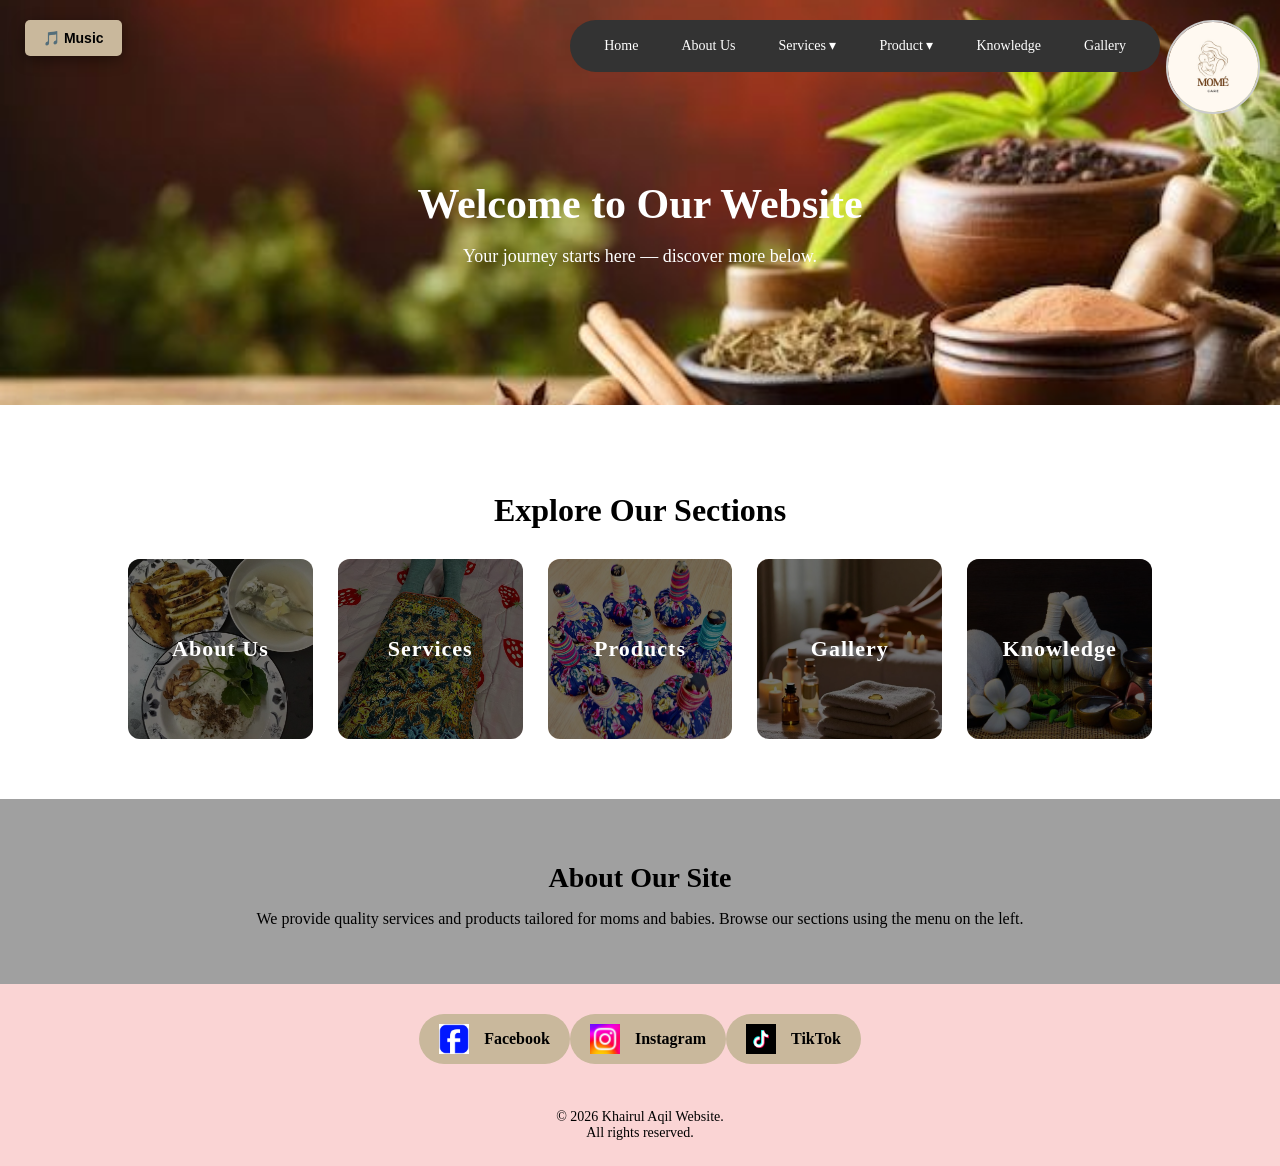
<file: index.html>
<!DOCTYPE html>
<html lang="en">
<head>
    <meta charset="UTF-8">
    <title>Home | My Website</title>
    <link rel="stylesheet" href="style.css">
</head>

<body>

<div class="music-player">
    <audio id="bg-music" src="audio/music.mp3"></audio>
    <button onclick="toggleMusic()">🎵 Music</button>
</div>

<script>
function toggleMusic() {
    var music = document.getElementById("bg-music");
    if (music.paused) {
        music.play();
    } else {
        music.pause();
    }
}
</script>

<div class="navbar">
    <a href="index.html">Home</a>
    <a href="about.html">About Us</a>

    <div class="nav-item">
        <span>Services ▾</span>
        <div class="dropdown">
            <a href="walkin.html">Walk-In Services</a>
            <a href="doortodoor.html">Door To Door Services</a>
        </div>
    </div>

    <div class="nav-item">
        <span>Product ▾</span>
        <div class="dropdown">
            <a href="mommies.html">Mommies</a>
            <a href="babies.html">Babies</a>
        </div>
    </div>

    <a href="knowledge.html">Knowledge</a>
    <a href="gallery.html">Gallery</a>
</div>

 <img src="image/mome care.jpg" class="mome-logo">

<section class="hero">
    <div class="hero-text">
        <h1>Welcome to Our Website</h1>
        <p>Your journey starts here — discover more below.</p>
    </div>
</section>

<section class="b-links">
    <h2>Explore Our Sections</h2>

    <div class="grids">

        <a href="about.html" class="cards">
            <img src="image/gallery1.jpg">
            <div class="overlay">
                <h3>About Us</h3>
            </div>
        </a>

        <a href="walkin.html" class="cards">
            <img src="image/gallery2.jpg">
            <div class="overlay">
                <h3>Services</h3>
            </div>
        </a>

        <a href="mommies.html" class="cards">
            <img src="image/gallery3.jpg">
            <div class="overlay">
                <h3>Products</h3>
            </div>
        </a>

        <a href="gallery.html" class="cards">
            <img src="image/gallery4.jpg">
            <div class="overlay">
                <h3>Gallery</h3>
            </div>
        </a>

        <a href="knowledge.html" class="cards">
            <img src="image/gallery5.jpg">
            <div class="overlay">
                <h3>Knowledge</h3>
            </div>
        </a>

    </div>
</section>


<section class="intro">
    <h2>About Our Site</h2>
    <p>
        We provide quality services and products tailored for moms and babies.
        Browse our sections using the menu on the left.
    </p>
</section>

<div class="social-buttons">
    <a href="https://www.facebook.com/share/17gZTqxytB/" target="_blank"><img src="image/facebook.jpg" class="icon"> Facebook</a>

    <a href="https://www.instagram.com/mome.care" target="_blank"><img src="image/instagram.jpg" class="icon"> Instagram</a>

    <a href="https://www.tiktok.com/@momecare_official" target="_blank"><img src="image/tiktok.jpg" class="icon"> TikTok</a>
</div>

<footer>
    <p>© 2026 Khairul Aqil Website. <br> All rights reserved.</p>
</footer>

</body>
</html>
</file>
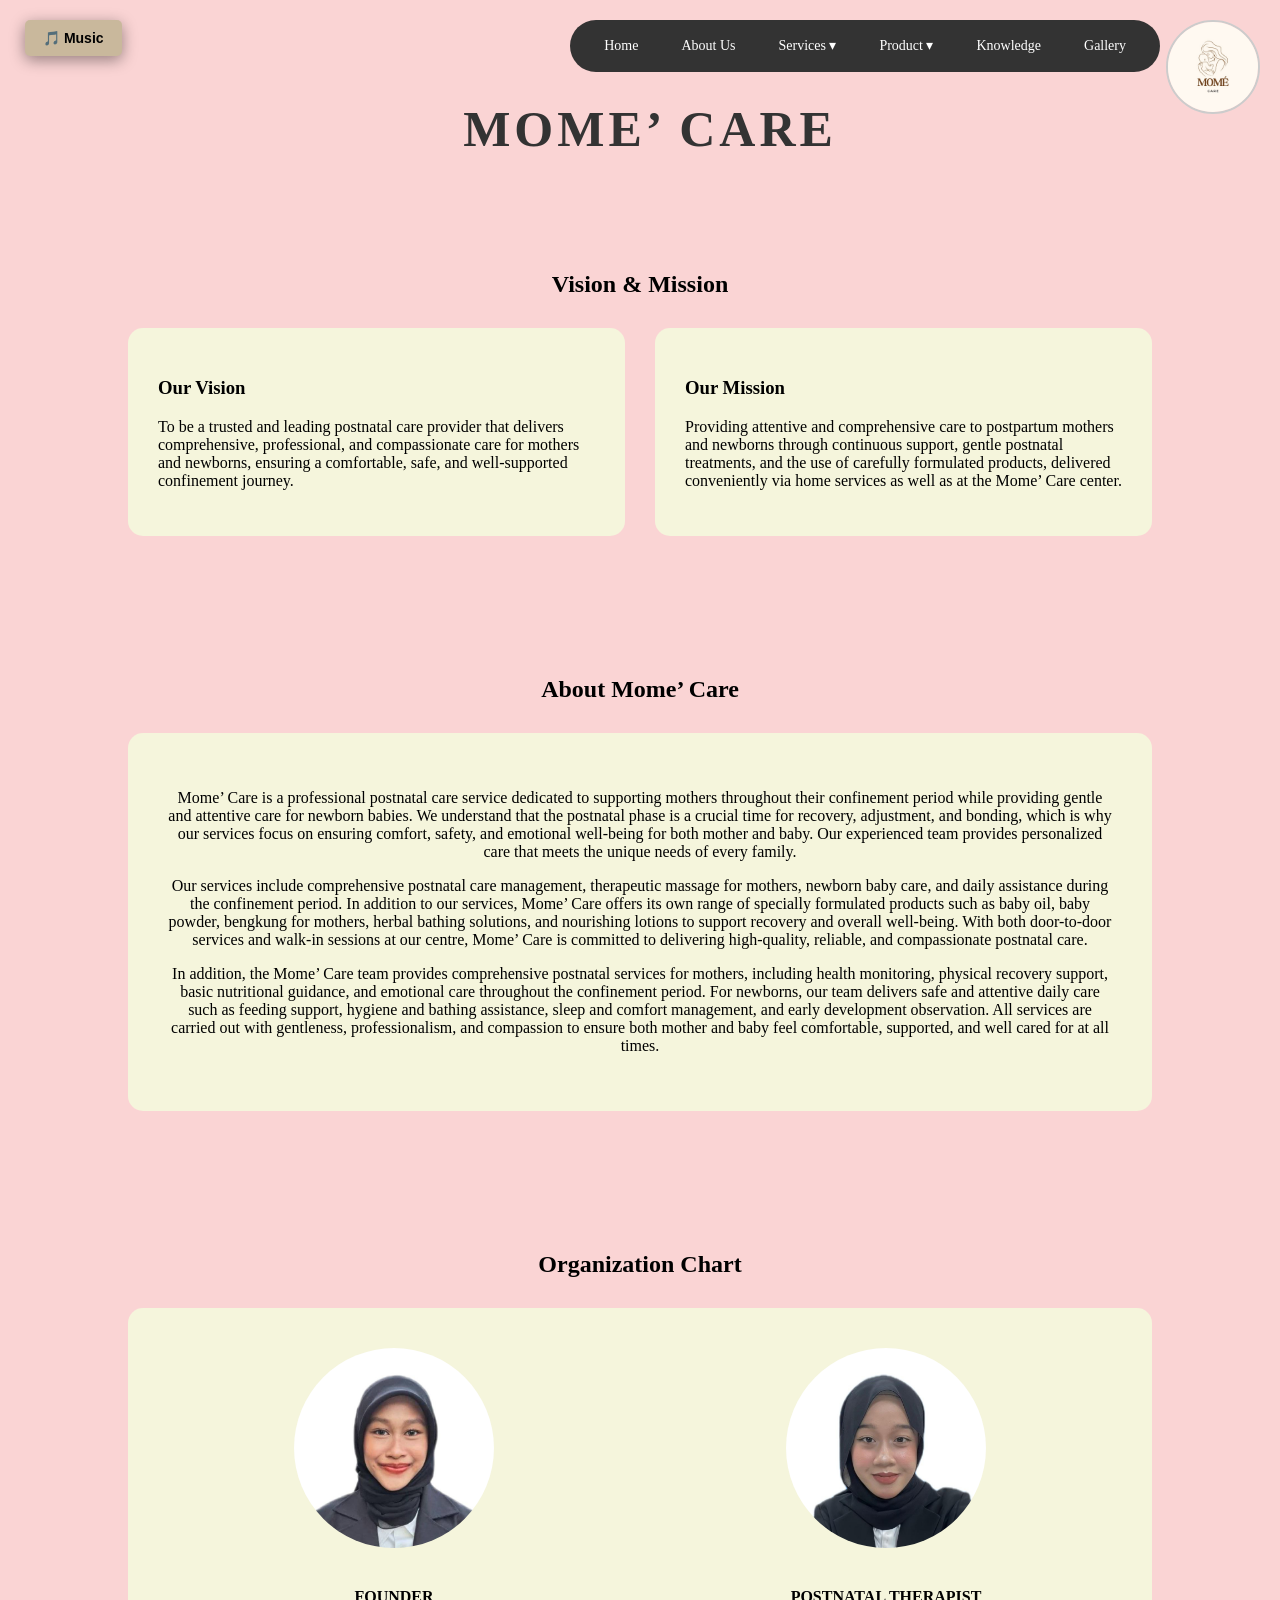
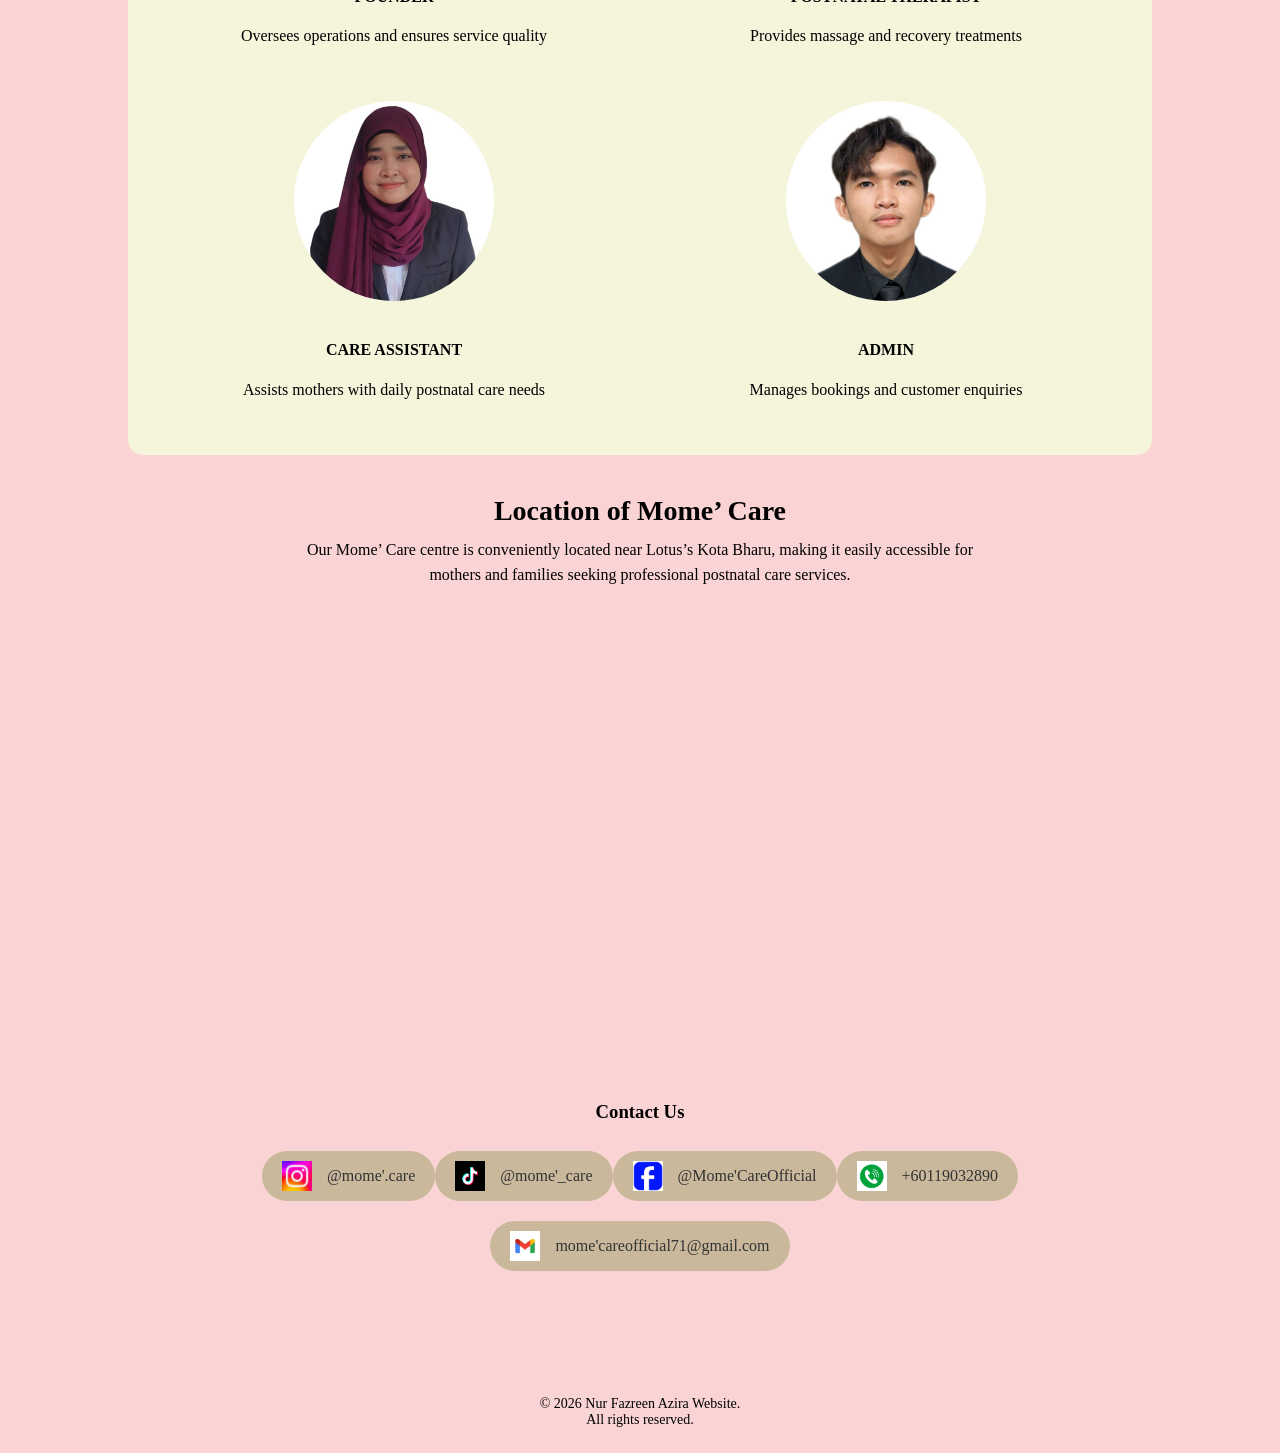
<file: about.html>
<!DOCTYPE html>
<html lang="en">
<head>
    <meta charset="UTF-8">
    <title>About Us | My Website</title>
    <link rel="stylesheet" href="style.css">
</head>

<style>
    h1{
        margin-top: 80px;
    }
</style>

<body>

<div class="music-player">
    <audio id="bg-music" src="audio/music.mp3"></audio>
    <button onclick="toggleMusic()">🎵 Music</button>
</div>

<script>
function toggleMusic() {
    var music = document.getElementById("bg-music");
    if (music.paused) {
        music.play();
    } else {
        music.pause();
    }
}
</script>


<div class="navbar">
    <a href="index.html">Home</a>
    <a href="about.html">About Us</a>

    <div class="nav-item">
        <span>Services ▾</span>
        <div class="dropdown">
            <a href="walkin.html">Walk-In Services</a>
            <a href="doortodoor.html">Door To Door Services</a>
        </div>
    </div>

    <div class="nav-item">
        <span>Product ▾</span>
        <div class="dropdown">
            <a href="mommies.html">Mommies</a>
            <a href="babies.html">Babies</a>
        </div>
    </div>

    <a href="knowledge.html">Knowledge</a>
    <a href="gallery.html">Gallery</a>
</div>


<img src="image/mome care.jpg" class="mome-logo">

<div class="mome-care-branding">
    <h1>MOME’ CARE</h1>
</div>

<section>
    <h2>Vision & Mission</h2>
    <div class="vm-container">
        <div class="vm-box">
            <h3>Our Vision</h3>
            <p>
                To be a trusted and leading postnatal care provider that delivers comprehensive, professional, and compassionate care for mothers and newborns, ensuring a comfortable, safe, and well-supported confinement journey.
            </p>
        </div>

        <div class="vm-box">
            <h3>Our Mission</h3>
            <p>
                Providing attentive and comprehensive care to postpartum mothers and newborns through continuous support, gentle postnatal treatments, and the use of carefully formulated products, delivered conveniently via home services as well as at the Mome’ Care center.
            </p>
        </div>
    </div>
</section>

<section>
    <h2>About Mome’ Care</h2>
    <div class="intro-box">
        <p>
                Mome’ Care is a professional postnatal care service dedicated to supporting mothers throughout their confinement period while providing gentle and attentive care for newborn babies. We understand that the postnatal phase is a crucial time for recovery, adjustment, and bonding, which is why our services focus on ensuring comfort, safety, and emotional well-being for both mother and baby. Our experienced team provides personalized care that meets the unique needs of every family.
            </p>
            <p>
                Our services include comprehensive postnatal care management, therapeutic massage for mothers, newborn baby care, and daily assistance during the confinement period. In addition to our services, Mome’ Care offers its own range of specially formulated products such as baby oil, baby powder, bengkung for mothers, herbal bathing solutions, and nourishing lotions to support recovery and overall well-being. With both door-to-door services and walk-in sessions at our centre, Mome’ Care is committed to delivering high-quality, reliable, and compassionate postnatal care.
            </p>
            
            <p>In addition, the Mome’ Care team provides comprehensive postnatal services for mothers, including health monitoring, physical recovery support, basic nutritional guidance, and emotional care throughout the confinement period. For newborns, our team delivers safe and attentive daily care such as feeding support, hygiene and bathing assistance, sleep and comfort management, and early development observation. All services are carried out with gentleness, professionalism, and compassion to ensure both mother and baby feel comfortable, supported, and well cared for at all times.</p>
    </div>
</section>

<section>
    <h2>Organization Chart</h2>
    <div class="org-container">
        <div class="org-card">
            <img src="image/puteri.jpg">
            <h4>FOUNDER</h4>
            <p class="role">Oversees operations and ensures service quality</p>
        </div>

        <div class="org-card">
            <img src="image/safiah.jpg">
            <h4>POSTNATAL THERAPIST</h4>
            <p class="role">Provides massage and recovery treatments</p>
        </div>

        <div class="org-card">
            <img src="image/azira.jpg">
            <h4>CARE ASSISTANT</h4>
            <p class="role">Assists mothers with daily postnatal care needs</p>
        </div>

        <div class="org-card">
            <img src="image/aqil.jpg">
            <h4>ADMIN</h4>
            <p class="role">Manages bookings and customer enquiries</p>
        </div>
    </div>

    <div class="map-section">
        <h3 class="map-title">Location of Mome’ Care</h3>
        <p class="map-desc">
            Our Mome’ Care centre is conveniently located near Lotus’s Kota Bharu,
            making it easily accessible for mothers and families seeking professional
            postnatal care services.
        </p>

        <iframe src="https://www.google.com/maps/embed?pb=!1m18!1m12!1m3!1d3967.121286754913!2d102.22968071076295!3d6.1143700277565385!2m3!1f0!2f0!3f0!3m2!1i1024!2i768!4f13.1!3m3!1m2!1s0x31b6af94b3c4abf1%3A0x555c285e99dd533a!2sLotus%CA%BCs%20Kota%20Bharu!5e0!3m2!1sms!2smy!4v1768205841327!5m2!1sms!2smy"
                width="600" height="450" style="border:0;" allowfullscreen loading="lazy"></iframe>
    </div>

    <div class="social-buttons">
        <h3>Contact Us</h3>

        <a href="https://www.instagram.com/mome.care" target="_blank">
            <img src="image/instagram.jpg" class="icon">
            <span class="username">@mome'.care</span>
        </a>

        <a href="https://www.tiktok.com/@momecare_official" target="_blank">
            <img src="image/tiktok.jpg" class="icon">
            <span class="username">@mome'_care</span>
        </a>

        <a href="https://www.facebook.com/share/17gZTqxytB/" target="_blank">
            <img src="image/facebook.jpg" class="icon">
            <span class="username">@Mome'CareOfficial</span>
        </a>

        <a>
            <img src="image/contact.jpg" class="icon">
            <span class="username">+60119032890</span>
        </a>

        <a>
            <img src="image/email.jpg" class="icon">
            <span class="username">mome'careofficial71@gmail.com</span>
        </a>
    </div>
</section>

<footer>
    <p>© 2026 Nur Fazreen Azira Website. <br> All rights reserved.</p>
</footer>


</body>
</html>
</file>
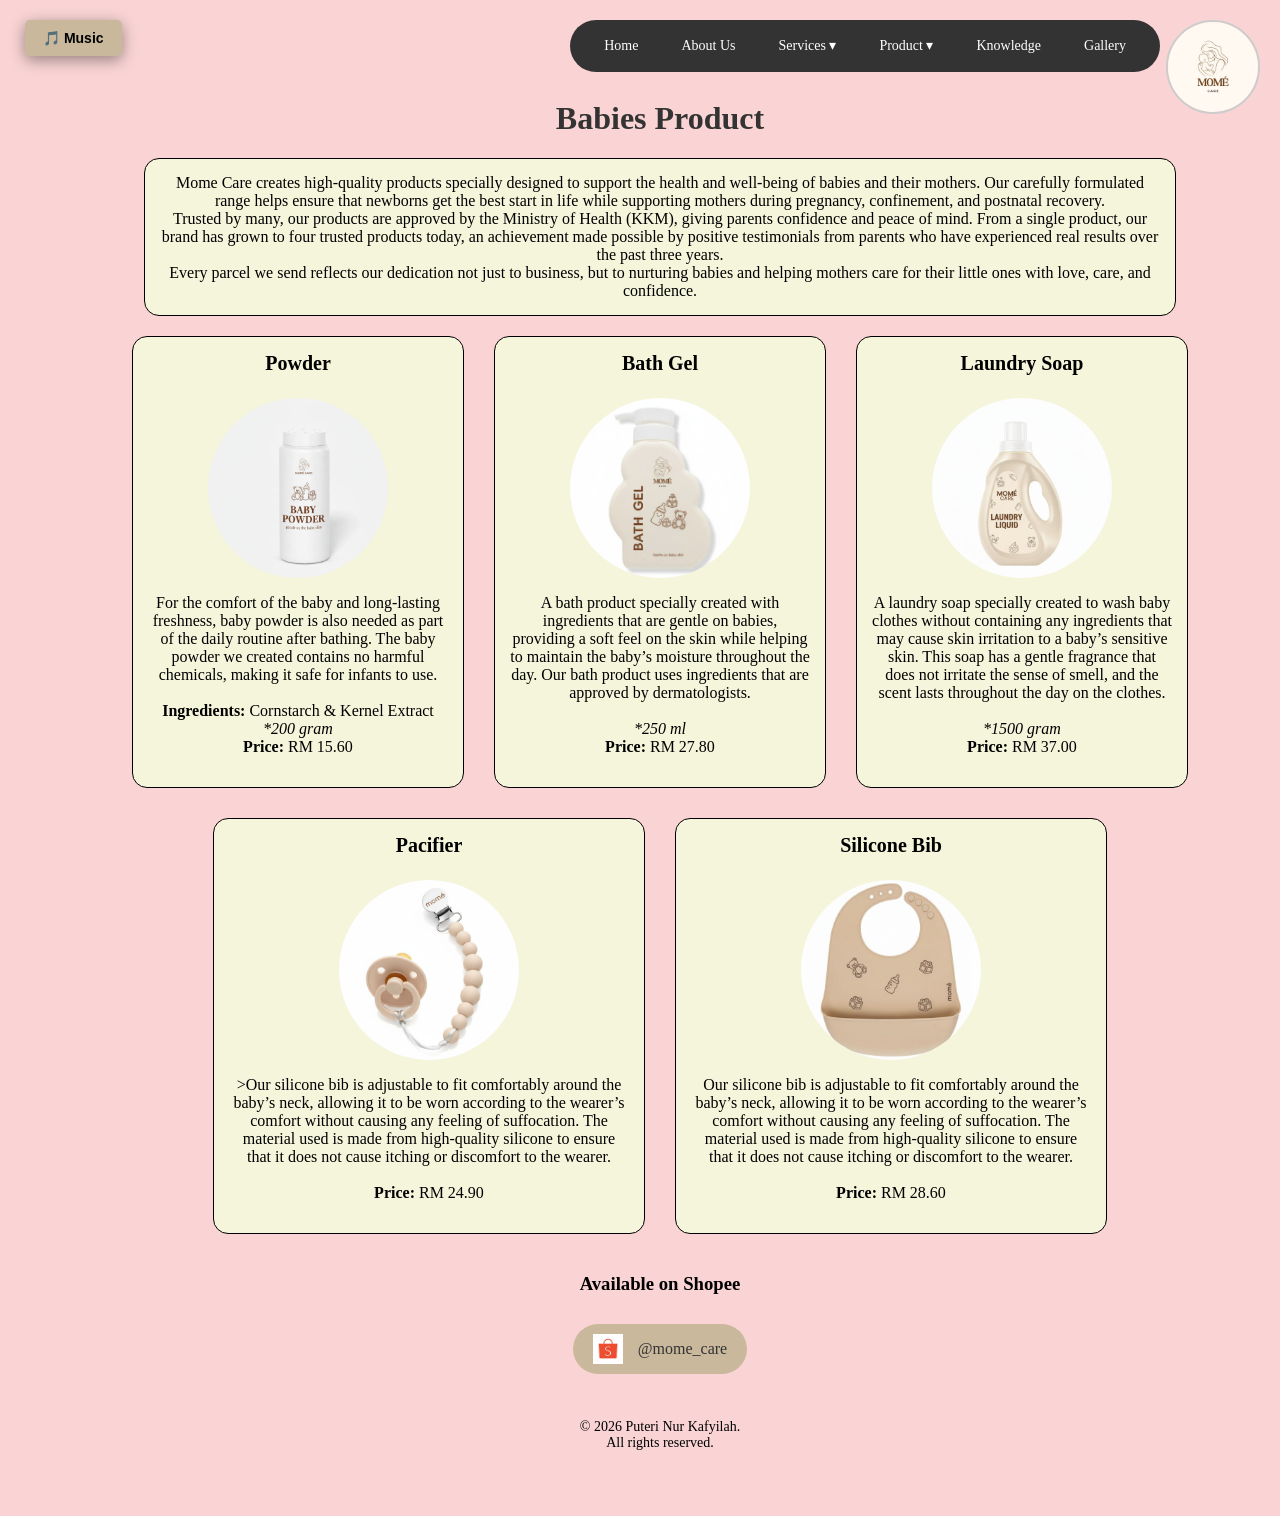
<file: babies.html>
<!DOCTYPE html>
<html lang="en">
<head>
    <meta charset="UTF-8">
    <title>Babies Product | My Website</title>
    <link rel="stylesheet" href="style.css">
</head>
<body>

<div class="music-player">
    <audio id="bg-music" src="audio/music.mp3"></audio>
    <button onclick="toggleMusic()">🎵 Music</button>
</div>

<script>
function toggleMusic() {
    var music = document.getElementById("bg-music");
    if (music.paused) {
        music.play();
    } else {
        music.pause();
    }
}
</script>


<div class="navbar">
    <a href="index.html">Home</a>
    <a href="about.html">About Us</a>

    <div class="nav-item">
        <span>Services ▾</span>
        <div class="dropdown">
            <a href="walkin.html">Walk-In Services</a>
            <a href="doortodoor.html">Door To Door Services</a>
        </div>
    </div>

    <div class="nav-item">
        <span>Product ▾</span>
        <div class="dropdown">
            <a href="mommies.html">Mommies</a>
            <a href="babies.html">Babies</a>
        </div>
    </div>

    <a href="knowledge.html">Knowledge</a>
    <a href="gallery.html">Gallery</a>
</div>

<div class="content">
    
  <img src="image/mome care.jpg" class="mome-logo">

    <h1 style="text-align: center;">Babies Product</h1>
    <p style="border: 1px solid black; text-align: center; max-width: 1000px; margin: 20px auto; 
    padding: 15px; background-color: beige; border-radius: 15px;">Mome Care creates high-quality products specially designed to support the health and well-being of babies and their mothers. Our carefully formulated range helps ensure that newborns get the best start in life while supporting mothers during pregnancy, confinement, and postnatal recovery. <br> Trusted by many, our products are approved by the Ministry of Health (KKM), giving parents confidence and peace of mind. From a single product, our brand has grown to four trusted products today, an achievement made possible by positive testimonials from parents who have experienced real results over the past three years. <br> Every parcel we send reflects our dedication not just to business, but to nurturing babies and helping mothers care for their little ones with love, care, and confidence.</p>

    <div style="display: flex; justify-content: center; gap: 30px; flex-wrap: wrap;">

    <div class="product-box" style="border: 1px solid black; text-align: center; width: 300px; padding: 15px; border-radius: 15px; font-size: 20px;">

        <b>Powder</b><br><br>

        <img src="image/powder_baby.jpg" style="width: 180px; height: 180px; border-radius: 50%; display: block; margin: 0 auto 15px;">

        <p style="font-size: 16px;">For the comfort of the baby and long-lasting freshness, baby powder is also needed as part of the daily routine after bathing. The baby powder we created contains no harmful chemicals, making it safe for infants to use.<br><br>
            <b>Ingredients:</b> Cornstarch & Kernel Extract<br>
            <i>*200 gram</i><br>
            <b>Price:</b> RM 15.60
        </p>
    </div>

    <div class="product-box" style="border: 1px solid black; text-align: center; width: 300px;
        padding: 15px; border-radius: 15px; font-size: 20px;">

        <b>Bath Gel</b><br><br>

        <img src="image/gel_baby.jpg" style="width: 180px; height: 180px; border-radius: 50%; display: block; margin: 0 auto 15px;">

        <p style="font-size: 16px;">A bath product specially created with ingredients that are gentle on babies, providing a soft feel on the skin while helping to maintain the baby’s moisture throughout the day. Our bath product uses ingredients that are approved by dermatologists.<br><br>
            <i>*250 ml</i><br>
            <b>Price:</b> RM 27.80
        </p>
    </div>

    <div class="product-box" style="border: 1px solid black; text-align: center; width: 300px;
        padding: 15px; border-radius: 15px; font-size: 20px;">

        <b>Laundry Soap</b><br><br>

        <img src="image/laundry_baby.jpg" style="width: 180px; height: 180px; border-radius: 50%; display: block; margin: 0 auto 15px;">

        <p style="font-size: 16px;">A laundry soap specially created to wash baby clothes without containing any ingredients that may cause skin irritation to a baby’s sensitive skin. This soap has a gentle fragrance that does not irritate the sense of smell, and the scent lasts throughout the day on the clothes.<br><br>
            <i>*1500 gram</i><br>
            <b>Price:</b> RM 37.00
        </p>
    </div>
</div>

<div style="display: flex; justify-content: center; gap: 30px; flex-wrap: wrap; margin-top: 30px;">

    <div class="product-box" style="border: 1px solid black; text-align: center; width: 400px;
        padding: 15px; border-radius: 15px; font-size: 20px;">

        <b>Pacifier</b><br><br>

        <img src="image/pacifier_baby.jpg" style="width: 180px; height: 180px; border-radius: 50%; display: block; margin: 0 auto 15px;">

        <p style="font-size: 16px;">>Our silicone bib is adjustable to fit comfortably around the baby’s neck, allowing it to be worn according to the wearer’s comfort without causing any feeling of suffocation. The material used is made from high-quality silicone to ensure that it does not cause itching or discomfort to the wearer.<br><br>
            <b>Price:</b> RM 24.90
        </p>
    </div>

    <div class="product-box" style="border: 1px solid black; text-align: center; width: 400px; padding: 15px; border-radius: 15px; font-size: 20px;">

        <b>Silicone Bib</b><br><br>

        <img src="image/bib_baby.jpg"
             style="width: 180px; height: 180px; border-radius: 50%;
                    display: block; margin: 0 auto 15px;">

        <p style="font-size: 16px;">Our silicone bib is adjustable to fit comfortably around the baby’s neck, allowing it to be worn according to the wearer’s comfort without causing any feeling of suffocation. The material used is made from high-quality silicone to ensure that it does not cause itching or discomfort to the wearer.<br><br>
            <b>Price:</b> RM 28.60
        </p>
    </div>
</div>

        <div class="social-buttons">
        <h3>Available on Shopee</h3>
            <a href="https://my.shp.ee/q3xzVwE" target="_blank">
                <img src="image/shopee.jpg" alt="Instagram" class="icon">
                <span class="username">@mome_care</span>
            </a>
    </div>

<footer>
    <p>© 2026 Puteri Nur Kafyilah. <br> All rights reserved.</p>
</footer>

</body>
</html>
</file>
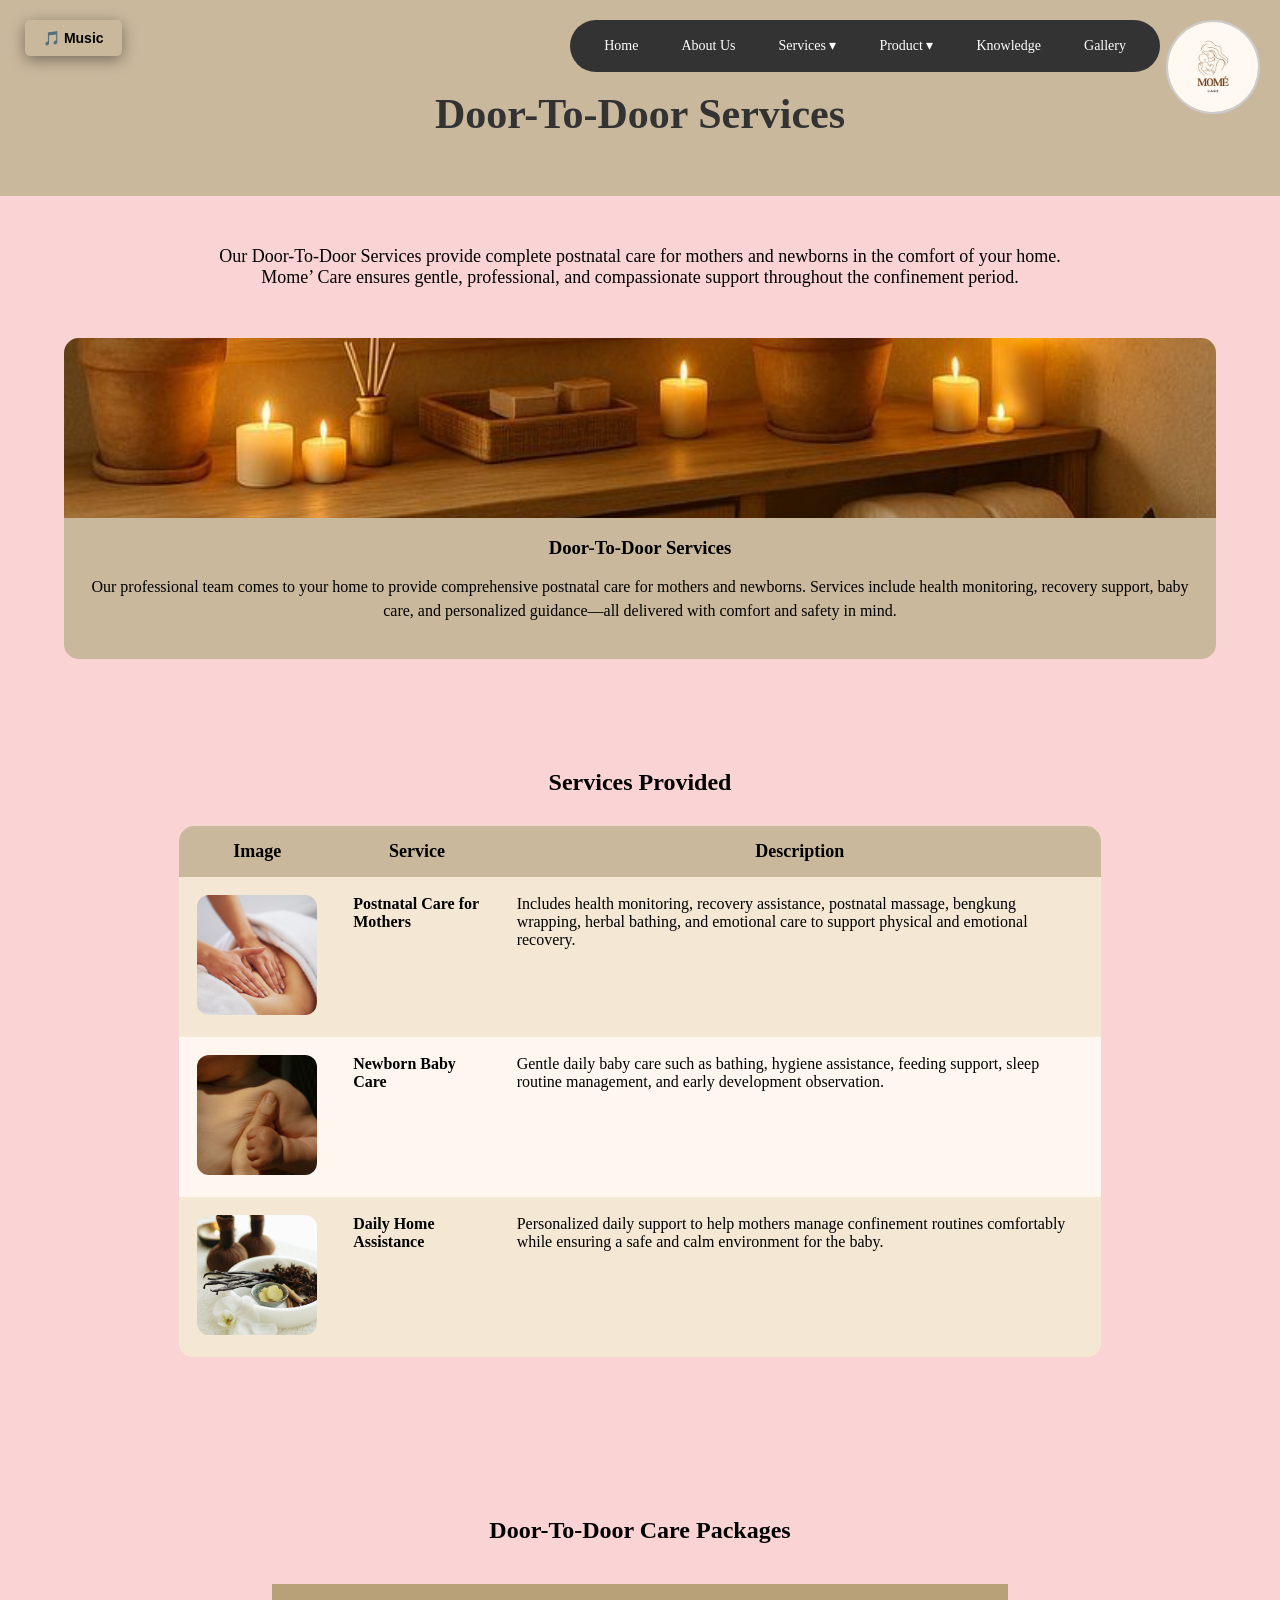
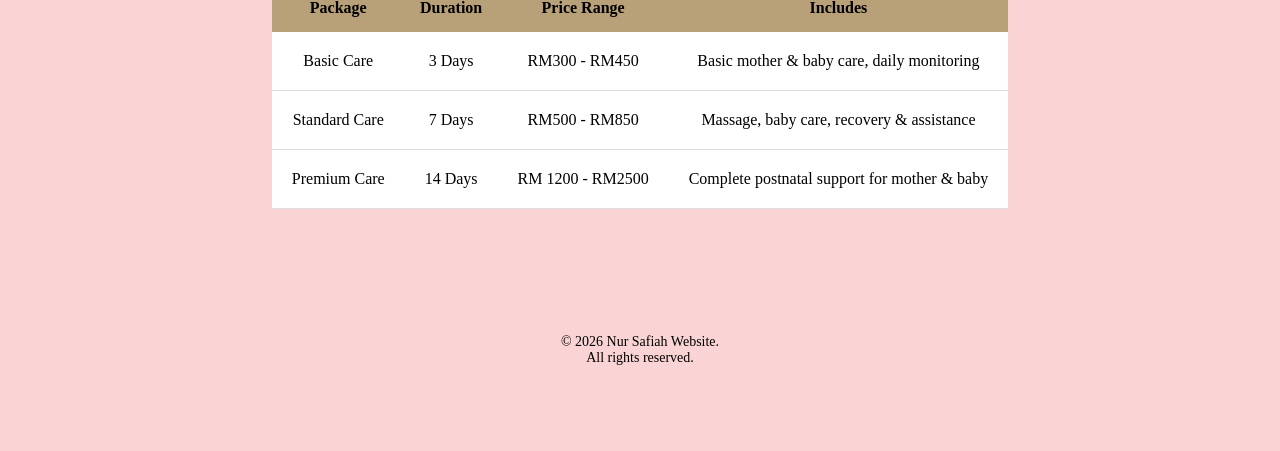
<file: doortodoor.html>
<!DOCTYPE html>
<html lang="en">
<head>
    <meta charset="UTF-8">
    <title>Door To Door | My Website</title>
    <link rel="stylesheet" href="style.css">
</head>
<body>

<div class="music-player">
    <audio id="bg-music" src="audio/music.mp3"></audio>
    <button onclick="toggleMusic()">🎵 Music</button>
</div>

<script>
function toggleMusic() {
    var music = document.getElementById("bg-music");
    if (music.paused) {
        music.play();
    } else {
        music.pause();
    }
}
</script>


    <style>
        body {
            margin: 0;
            font-family: 'Georgia', serif;
            background-color: #fad4d4;
            color: black;
        }

        header {
            background-color: #c9b89c;
            padding: 30px;
            text-align: center;
        }

        .mome-logo {
            position: fixed;     
            top: 20px;         
            right: 20px;         
            width: 90px;         
            height: 90px;        
            border-radius: 50%;  
            object-fit: cover;   
            border: 2px solid #ccc;        
        }

        .page-title {
            font-size: 42px;
        }

        .introduction-container {
            display: flex;
            gap: 40px;
            justify-content: center;
            flex-wrap: wrap;
            padding: 0 5% 60px;   
        }

        .introduction-box {
            background-color: #c9b89c;
            border-radius: 15px;
            text-align: center;
            width: 1500px;
            color: black;
            overflow: hidden;
            animation: fadeSlide 1.2s ease;
            transition: transform 0.3s;
        }

        .introduction-container-box:hover {
            transform: translateY(-8px);
        }

        .introduction-box img {
            width: 100%;
            height: 180px;       
            object-fit: cover;
        }

        .introduction-box h3 {
            margin: 15px 0 8px;
        }

        .introduction-box p {
            padding: 0 20px 20px;
            font-size: 16px;
            line-height: 1.5;
        }

        .section {
            padding: 50px 10%;
            animation: fadeSlide 1.2s ease;
        }

        .section h2 {
            text-align: center;
            margin-bottom: 30px;
        }

        .service-table {
            width: 100%;
            border-collapse: collapse;
            background-color: #fff6ef;
            border-radius: 15px;
            overflow: hidden;
        }

        .service-table th {
            background-color: #c9b89c;
            padding: 15px;
            font-size: 18px;
        }

        .service-table td {
            padding: 18px;
            vertical-align: top;
        }

        .service-table tr:nth-child(even) {
            background-color: #f4e7d3;
        }

        .service-img {
            width: 120px;
            height: 120px;
            object-fit: cover;
            border-radius: 12px;
            transition: transform 0.3s;
        }

        .service-img:hover {
            transform: scale(1.05);
        }

        .package-table {
            width: 100%;
            border-spacing: 0;
            margin-top: 40px;
            border-radius: 50px;
        }

        .package-table th {
            background-color: #b8a078;
            padding: 15px;
        }

        .package-table td {
            background-color: #fff;
            padding: 20px;
            text-align: center;
            border-bottom: 1px solid #ddd;
        }

        .btn {
            display: inline-block;
            padding: 10px 25px;
            background-color: #c9b89c;
            color: black;
            border-radius: 25px;
            text-decoration: none;
            font-weight: bold;
            transition: background-color 0.3s;
        }

        .btn:hover {
            background-color: #fad4d4;
        }


    </style>

<div class="navbar">
    <a href="index.html">Home</a>
    <a href="about.html">About Us</a>

    <div class="nav-item">
        <span>Services ▾</span>
        <div class="dropdown">
            <a href="walkin.html">Walk-In Services</a>
            <a href="doortodoor.html">Door To Door Services</a>
        </div>
    </div>

    <div class="nav-item">
        <span>Product ▾</span>
        <div class="dropdown">
            <a href="mommies.html">Mommies</a>
            <a href="babies.html">Babies</a>
        </div>
    </div>

    <a href="knowledge.html">Knowledge</a>
    <a href="gallery.html">Gallery</a>
</div>


<img src="image/mome care.jpg" alt="Mome Care Logo" class="mome-logo">

    <header>
        <h1 class="page-title">Door-To-Door Services</h1>
    </header>

    <div class="section">
    <p style="text-align:center; font-size:18px; max-width:850px; margin:auto;">
        Our Door-To-Door Services provide complete postnatal care for mothers and newborns
        in the comfort of your home. Mome’ Care ensures gentle, professional, and compassionate
        support throughout the confinement period.
    </p>
    </div>

    <div class="introduction-container">
        <div class="introduction-box">
            <img src="image/doortodoor.jpg" alt="Door-To-Door Services">
            <h3>Door-To-Door Services</h3>
            <p>
                Our professional team comes to your home to provide comprehensive postnatal care for mothers and newborns. Services include health monitoring, recovery support, baby care, and personalized guidance—all delivered with comfort and safety in mind.
            </p>
        </div>

    <div class="section"> 
        <h2>Services Provided</h2>

    <table class="service-table">
    <tr>
        <th>Image</th>
        <th>Service</th>
        <th>Description</th>
    </tr>

    <tr>
        <td align="center">
            <img src="image/massage2.jpg" alt="Mother Care" class="service-img">
        </td>
        <td><strong>Postnatal Care for Mothers</strong></td>
        <td>
        Includes health monitoring, recovery assistance, postnatal massage, bengkung wrapping,
        herbal bathing, and emotional care to support physical and emotional recovery.
        </td>
    </tr>


    <tr>
        <td align="center">
        <img src="image/newborn.jpg" alt="Baby Care" class="service-img">
        </td>
        <td><strong>Newborn Baby Care</strong></td>
        <td>
        Gentle daily baby care such as bathing, hygiene assistance, feeding support,
        sleep routine management, and early development observation.
        </td>
    </tr>

    <tr>
        <td align="center">
        <img src="image/confinement.jpg" alt="Home Assistance" class="service-img">
    </td>
    <td><strong>Daily Home Assistance</strong></td>
    <td>
        Personalized daily support to help mothers manage confinement routines
        comfortably while ensuring a safe and calm environment for the baby.
    </td>
    </tr>

    </table>
    </div>

    <div class="section">
        <h2>Door-To-Door Care Packages</h2>

    <table class="package-table">
    <tr>
        <th>Package</th>
        <th>Duration</th>
        <th>Price Range</th>
        <th>Includes</th>
        
    </tr>

    <tr>
        <td>Basic Care</td>
        <td>3 Days</td>
        <td>RM300 - RM450</td>
        <td>Basic mother & baby care, daily monitoring</td>
    </tr>

    <tr>
        <td>Standard Care</td>
        <td>7 Days</td>
        <td>RM500 - RM850</td>
        <td>Massage, baby care, recovery & assistance</td>
    </tr>

    <tr>
        <td>Premium Care</td>
        <td>14 Days</td>
        <td>RM 1200 - RM2500</td>
        <td>Complete postnatal support for mother & baby</td>

    </table>
    </div>

    <footer>
    <p>© 2026 Nur Safiah Website. <br> All rights reserved.</p>
</footer>


</body>
</html>
</file>
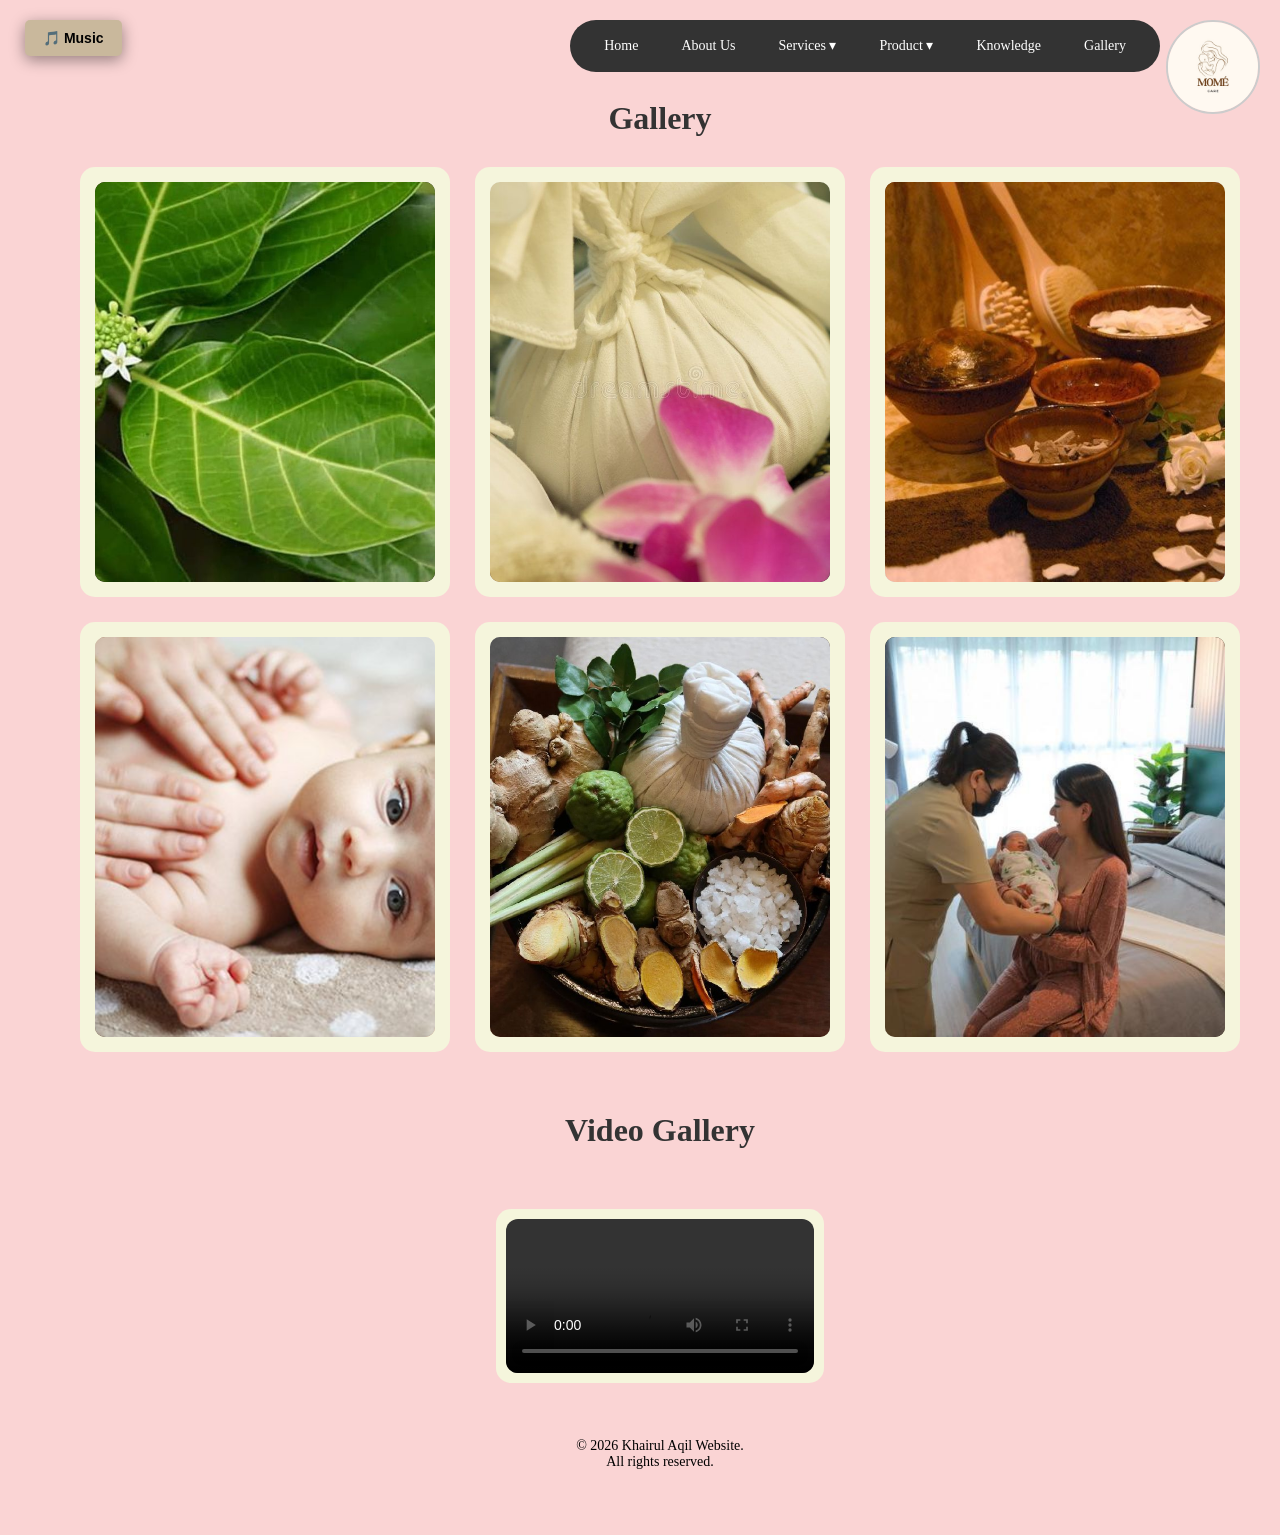
<file: gallery.html>
<!DOCTYPE html>
<html lang="en">
<head>
    <meta charset="UTF-8">
    <title>Gallery | My Website</title>
    <link rel="stylesheet" href="style.css">
</head>
<body>

<div class="music-player">
    <audio id="bg-music" src="audio/music.mp3"></audio>
    <button onclick="toggleMusic()">🎵 Music</button>
</div>

<script>
function toggleMusic() {
    var music = document.getElementById("bg-music");
    if (music.paused) {
        music.play();
    } else {
        music.pause();
    }
}
</script>


<div class="navbar">
    <a href="index.html">Home</a>
    <a href="about.html">About Us</a>

    <div class="nav-item">
        <span>Services ▾</span>
        <div class="dropdown">
            <a href="walkin.html">Walk-In Services</a>
            <a href="doortodoor.html">Door To Door Services</a>
        </div>
    </div>

    <div class="nav-item">
        <span>Product ▾</span>
        <div class="dropdown">
            <a href="mommies.html">Mommies</a>
            <a href="babies.html">Babies</a>
        </div>
    </div>

    <a href="knowledge.html">Knowledge</a>
    <a href="gallery.html">Gallery</a>
</div>


 <img src="image/mome care.jpg" class="mome-logo">

<div class="content">

<h1>Gallery</h1>

<div class="gallery-grid">

<div class="g-card">
    <div class="g-slider">
        <img src="image/gallery7.jpeg">
        <img src="image/gallery8.jpeg">
    </div>
</div>

<div class="g-card">
    <div class="g-slider">
        <img src="image/gallery19.jpg">
        <img src="image/gallery10.jpeg">
    </div>
</div>

<div class="g-card">
    <div class="g-slider">
        <img src="image/gallery11.jpeg">
        <img src="image/gallery12.jpeg">
    </div>
</div>

<div class="g-card">
    <div class="g-slider">
        <img src="image/gallery13.jpg">
        <img src="image/gallery14.jpg">
    </div>
</div>

<div class="g-card">
    <div class="g-slider">
        <img src="image/gallery15.jpg">
        <img src="image/gallery16.jpg">
    </div>
</div>

<div class="g-card">
    <div class="g-slider">
        <img src="image/gallery17.jpeg">
        <img src="image/gallery18.jpg">
    </div>
</div>

</div>

<h1>Video Gallery</h1>

<div class="video-grid">

    <div class="v-card">
        <video controls>
            <source src="video/video1.mp4" type="video/mp4">
        </video>
    </div>
</div>


<footer>
    <p>© 2026 Khairul Aqil Website. <br> All rights reserved.</p>
</footer>

</body>
</html>
</file>
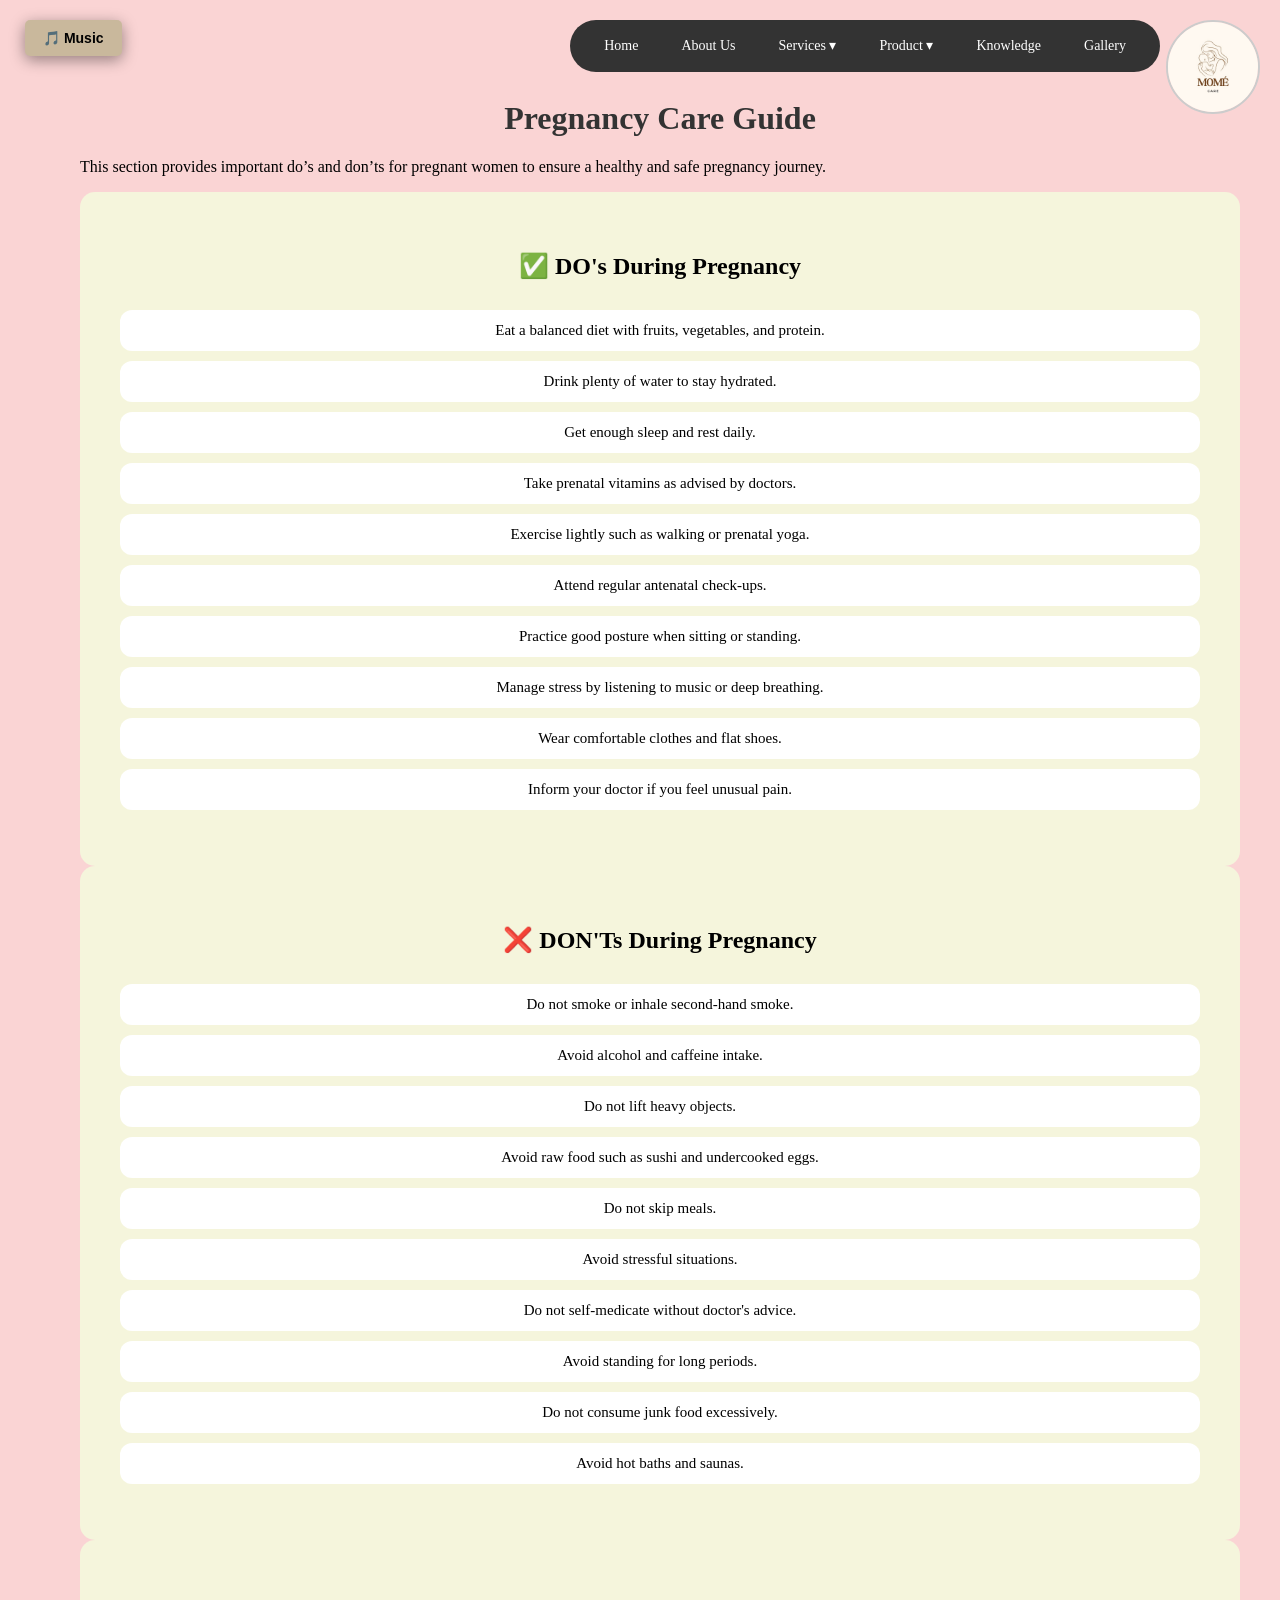
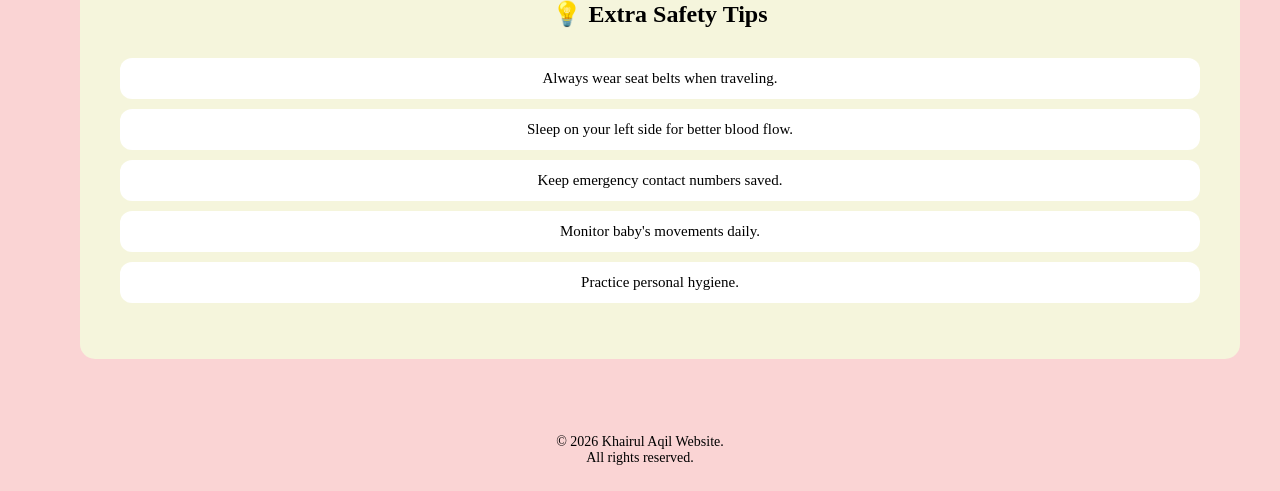
<file: knowledge.html>
<!DOCTYPE html>
<html lang="en">
<head>
    <meta charset="UTF-8">
    <title>Knowledge | My Website</title>
    <link rel="stylesheet" href="style.css">
</head>
<body>

<div class="music-player">
    <audio id="bg-music" src="audio/music.mp3"></audio>
    <button onclick="toggleMusic()">🎵 Music</button>
</div>

<script>
function toggleMusic() {
    var music = document.getElementById("bg-music");
    if (music.paused) {
        music.play();
    } else {
        music.pause();
    }
}
</script>


<div class="navbar">
    <a href="index.html">Home</a>
    <a href="about.html">About Us</a>

    <div class="nav-item">
        <span>Services ▾</span>
        <div class="dropdown">
            <a href="walkin.html">Walk-In Services</a>
            <a href="doortodoor.html">Door To Door Services</a>
        </div>
    </div>

    <div class="nav-item">
        <span>Product ▾</span>
        <div class="dropdown">
            <a href="mommies.html">Mommies</a>
            <a href="babies.html">Babies</a>
        </div>
    </div>

    <a href="knowledge.html">Knowledge</a>
    <a href="gallery.html">Gallery</a>
</div>

 <img src="image/mome care.jpg" class="mome-logo">

<div class="content">

    <h1>Pregnancy Care Guide</h1>
    <p>
        This section provides important do’s and don’ts for pregnant women 
        to ensure a healthy and safe pregnancy journey.
    </p>

    <section class="intro-box">
        <h2>✅ DO's During Pregnancy</h2>

        <ul class="tips">
            <li>Eat a balanced diet with fruits, vegetables, and protein.</li>
            <li>Drink plenty of water to stay hydrated.</li>
            <li>Get enough sleep and rest daily.</li>
            <li>Take prenatal vitamins as advised by doctors.</li>
            <li>Exercise lightly such as walking or prenatal yoga.</li>
            <li>Attend regular antenatal check-ups.</li>
            <li>Practice good posture when sitting or standing.</li>
            <li>Manage stress by listening to music or deep breathing.</li>
            <li>Wear comfortable clothes and flat shoes.</li>
            <li>Inform your doctor if you feel unusual pain.</li>
        </ul>
    </section>
    
    <section class="intro-box">
        <h2>❌ DON'Ts During Pregnancy</h2>

        <ul class="tips">
            <li>Do not smoke or inhale second-hand smoke.</li>
            <li>Avoid alcohol and caffeine intake.</li>
            <li>Do not lift heavy objects.</li>
            <li>Avoid raw food such as sushi and undercooked eggs.</li>
            <li>Do not skip meals.</li>
            <li>Avoid stressful situations.</li>
            <li>Do not self-medicate without doctor's advice.</li>
            <li>Avoid standing for long periods.</li>
            <li>Do not consume junk food excessively.</li>
            <li>Avoid hot baths and saunas.</li>
        </ul>
    </section>
    
    <section class="intro-box">
        <h2>💡 Extra Safety Tips</h2>

        <ul class="tips">
            <li>Always wear seat belts when traveling.</li>
            <li>Sleep on your left side for better blood flow.</li>
            <li>Keep emergency contact numbers saved.</li>
            <li>Monitor baby's movements daily.</li>
            <li>Practice personal hygiene.</li>
        </ul>
    </section>

</div>


<footer>
    <p>© 2026 Khairul Aqil Website. <br> All rights reserved.</p>
</footer>

</body>
</html>
</file>
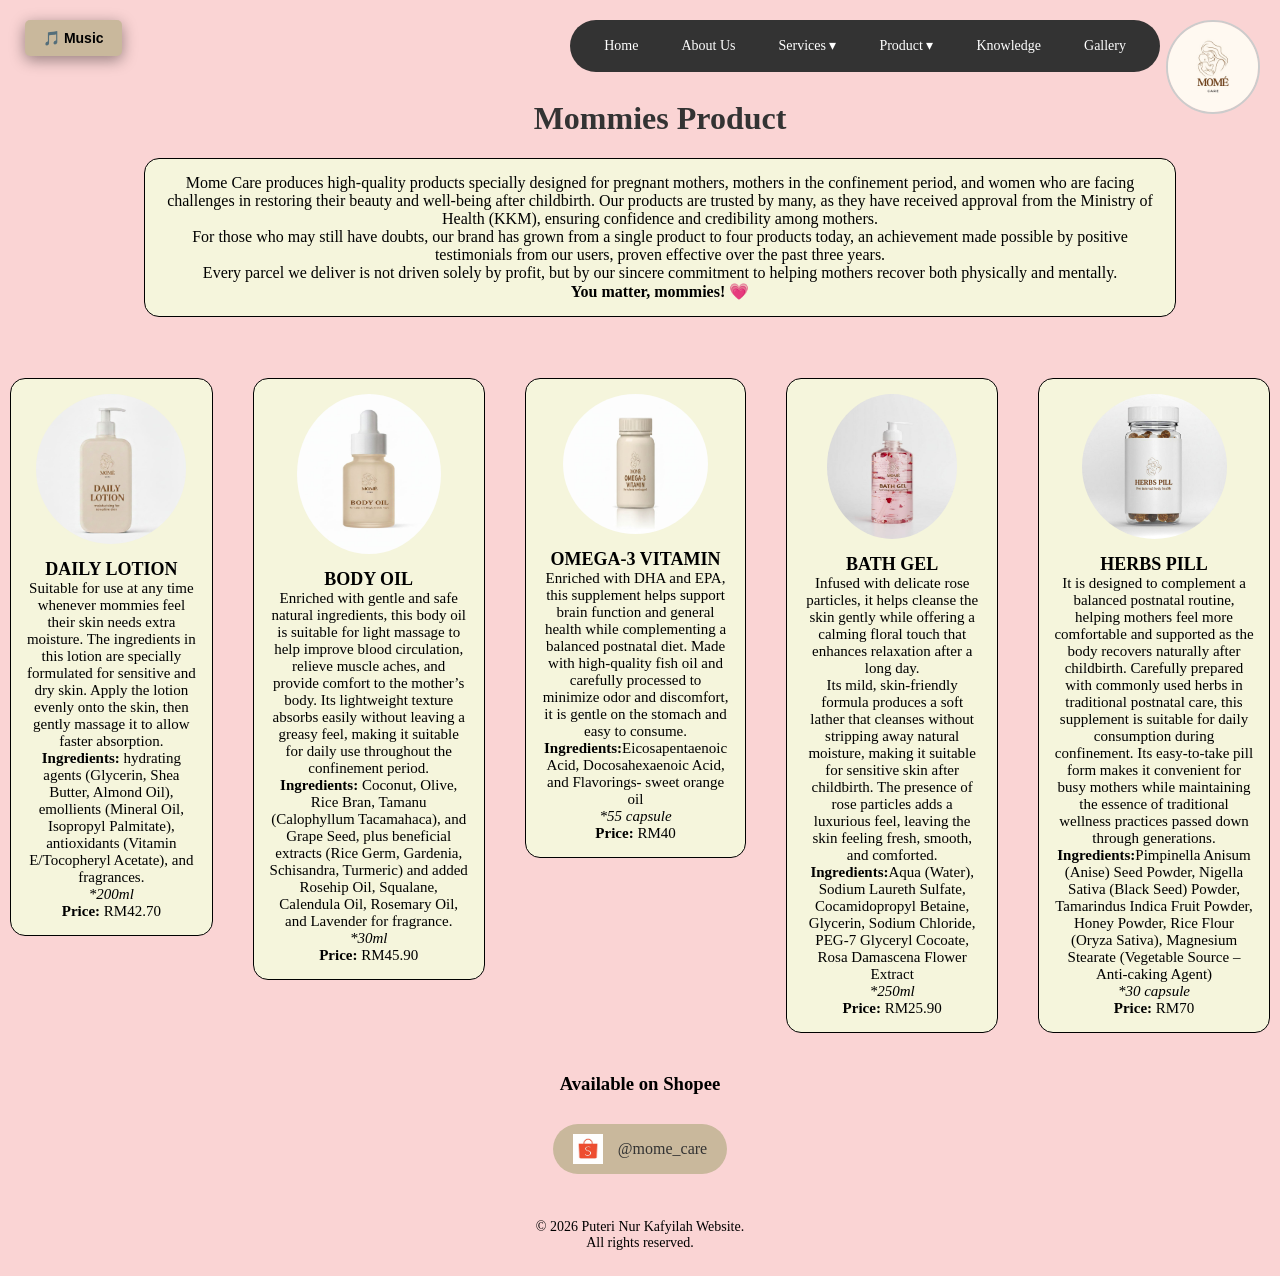
<file: mommies.html>
<!DOCTYPE html>
<html lang="en">
<head>
    <meta charset="UTF-8">
    <title>Mommies Product | My Website</title>
    <link rel="stylesheet" href="style.css">
</head>
<body>

<div class="music-player">
    <audio id="bg-music" src="audio/music.mp3"></audio>
    <button onclick="toggleMusic()">🎵 Music</button>
</div>

<script>
function toggleMusic() {
    var music = document.getElementById("bg-music");
    if (music.paused) {
        music.play();
    } else {
        music.pause();
    }
}
</script>

<div class="navbar">
    <a href="index.html">Home</a>
    <a href="about.html">About Us</a>

    <div class="nav-item">
        <span>Services ▾</span>
        <div class="dropdown">
            <a href="walkin.html">Walk-In Services</a>
            <a href="doortodoor.html">Door To Door Services</a>
        </div>
    </div>

    <div class="nav-item">
        <span>Product ▾</span>
        <div class="dropdown">
            <a href="mommies.html">Mommies</a>
            <a href="babies.html">Babies</a>
        </div>
    </div>

    <a href="knowledge.html">Knowledge</a>
    <a href="gallery.html">Gallery</a>
</div>


<div class="content">

    <img src="image/mome care.jpg" class="mome-logo">
    
    <h1 style="text-align: center;">Mommies Product</h1>
    <p style="border: 1px solid black; text-align: center; max-width: 1000px; margin: 20px auto; 
    padding: 15px; background-color: beige; border-radius: 15px;">
        Mome Care produces high-quality products specially designed for pregnant mothers, mothers in the confinement period, and women who are facing challenges in restoring their beauty and well-being after childbirth. Our products are trusted by many, as they have received approval from the Ministry of Health (KKM), ensuring confidence and credibility among mothers. <br> For those who may still have doubts, our brand has grown from a single product to four products today, an achievement made possible by positive testimonials from our users, proven effective over the past three years. <br> Every parcel we deliver is not driven solely by profit, but by our sincere commitment to helping mothers recover both physically and mentally. <br> <b>You matter, mommies! 💗</b></p>

    </div>

    <div class="product-container">

    <p class="product-box" style="border: 1px solid black; max-width: 200px; margin: 1px 10px; padding: 15px; border-radius: 15px; text-align: center;">

    <img src="image/lotion_mommy.jpg" style=" width: 150px; height: 150px; border-radius: 50%; display: block; margin: 0 auto 15px;">

    <strong style="font-size: 18px;">DAILY LOTION</strong><br>

    Suitable for use at any time whenever mommies feel their skin needs extra moisture. The ingredients in this lotion are specially formulated for sensitive and dry skin. Apply the lotion evenly onto the skin, then gently massage it to allow faster absorption.<br>

    <strong>Ingredients:</strong> hydrating agents (Glycerin, Shea Butter, Almond Oil), emollients (Mineral Oil, Isopropyl Palmitate), antioxidants (Vitamin E/Tocopheryl Acetate), and fragrances.<br> <i>*200ml</i> <br>
    <strong>Price:</strong> RM42.70
    </p>

    <p class="product-box" style="border: 1px solid black; max-width: 200px; margin: 1px 10px; padding: 15px; border-radius: 15px; text-align: center;">

    <img src="image/oil_mommy.jpg" style=" width: 144px; height: 160px; border-radius: 50%; display: block; margin: 0 auto 15px;">

    <strong style="font-size: 18px;">BODY OIL</strong><br>

    Enriched with gentle and safe natural ingredients, this body oil is suitable for light massage to help improve blood circulation, relieve muscle aches, and provide comfort to the mother’s body. Its lightweight texture absorbs easily without leaving a greasy feel, making it suitable for daily use throughout the confinement period. <br>

    <strong>Ingredients:</strong> Coconut, Olive, Rice Bran, Tamanu (Calophyllum Tacamahaca), and Grape Seed, plus beneficial extracts (Rice Germ, Gardenia, Schisandra, Turmeric) and added Rosehip Oil, Squalane, Calendula Oil, Rosemary Oil, and Lavender for fragrance.<br> <i>*30ml</i> <br>
    <strong>Price:</strong> RM45.90
    </p>

    <p class="product-box" style="border: 1px solid black; max-width: 200px; margin: 1px 10px; padding: 15px; border-radius: 15px; text-align: center;">

    <img src="image/vitamin_mommy.jpg" style=" width: 145px; height: 140px; border-radius: 50%; display: block; margin: 0 auto 15px;">

    <strong style="font-size: 18px;">OMEGA-3 VITAMIN</strong><br>

    Enriched with DHA and EPA, this supplement helps support brain function and general health while complementing a balanced postnatal diet. Made with high-quality fish oil and carefully processed to minimize odor and discomfort, it is gentle on the stomach and easy to consume.<br>

    <strong>Ingredients:</strong>Eicosapentaenoic Acid, Docosahexaenoic Acid, and Flavorings- sweet orange oil<br> <i>*55 capsule</i> <br>
    <strong>Price:</strong> RM40
    </p>

    <p class="product-box" style="border: 1px solid black; max-width: 200px; margin: 1px 10px; padding: 15px; border-radius: 15px; text-align: center;">

    <img src="image/bath gel_mommy.jpg" style=" width: 130px; height: 145px; border-radius: 50%; display: block; margin: 0 auto 15px;">

    <strong style="font-size: 18px;">BATH GEL</strong><br>

    Infused with delicate rose particles, it helps cleanse the skin gently while offering a calming floral touch that enhances relaxation after a long day. <br> Its mild, skin-friendly formula produces a soft lather that cleanses without stripping away natural moisture, making it suitable for sensitive skin after childbirth. The presence of rose particles adds a luxurious feel, leaving the skin feeling fresh, smooth, and comforted.<br>

    <strong>Ingredients:</strong>Aqua (Water), Sodium Laureth Sulfate, Cocamidopropyl Betaine, Glycerin, Sodium Chloride, PEG-7 Glyceryl Cocoate, Rosa Damascena Flower Extract<br> <i>*250ml</i> <br>
    <strong>Price:</strong> RM25.90
    </p>

    <p class="product-box" style="border: 1px solid black; max-width: 200px; margin: 1px 10px; padding: 15px; border-radius: 15px; text-align: center;">

    <img src="image/herbpill_mommy.jpg" style=" width: 145px; height: 145px; border-radius: 50%; display: block; margin: 0 auto 15px;">

    <strong style="font-size: 18px;">HERBS PILL</strong><br>

    It is designed to complement a balanced postnatal routine, helping mothers feel more comfortable and supported as the body recovers naturally after childbirth. Carefully prepared with commonly used herbs in traditional postnatal care, this supplement is suitable for daily consumption during confinement. Its easy-to-take pill form makes it convenient for busy mothers while maintaining the essence of traditional wellness practices passed down through generations.<br>

    <strong>Ingredients:</strong>Pimpinella Anisum (Anise) Seed Powder, Nigella Sativa (Black Seed) Powder, Tamarindus Indica Fruit Powder, Honey Powder, Rice Flour (Oryza Sativa), Magnesium Stearate (Vegetable Source – Anti-caking Agent)<br> <i>*30 capsule</i><br>
    <strong>Price:</strong> RM70
    </p>
</div>

    <div class="social-buttons">
        <h3>Available on Shopee</h3>
            <a href="https://my.shp.ee/q3xzVwE" target="_blank">
                <img src="image/shopee.jpg" alt="Instagram" class="icon">
                <span class="username">@mome_care</span>
            </a>
    </div>

    <footer>
    <p>© 2026 Puteri Nur Kafyilah Website. <br> All rights reserved.</p>
</footer>

</body>
</html>
</file>
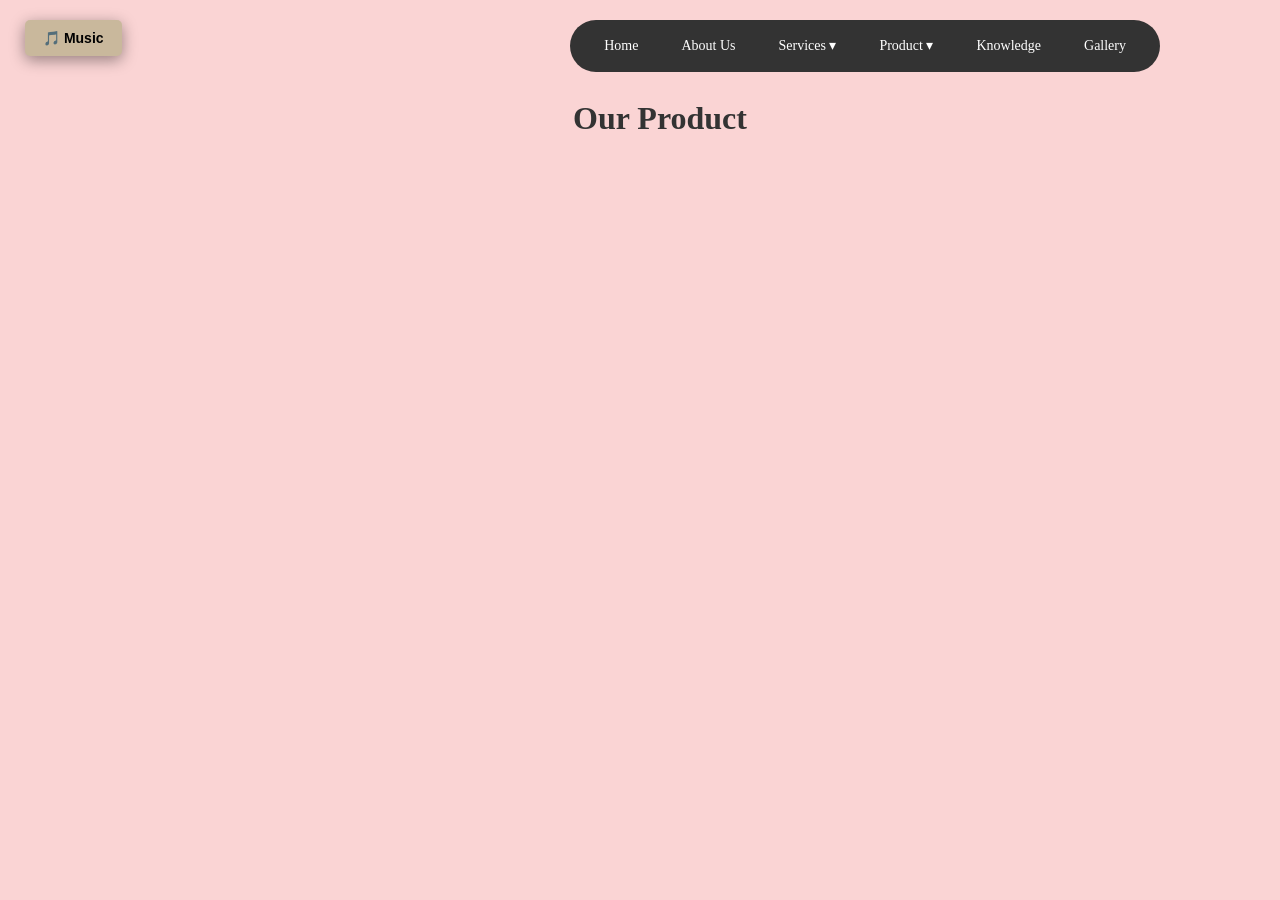
<file: product.html>
<!DOCTYPE html>
<html lang="en">
<head>
    <meta charset="UTF-8">
    <title>Product | My Website</title>
    <link rel="stylesheet" href="style.css">
</head>
<body>

<div class="music-player">
    <audio id="bg-music" src="audio/music.mp3"></audio>
    <button onclick="toggleMusic()">🎵 Music</button>
</div>

<script>
function toggleMusic() {
    var music = document.getElementById("bg-music");
    if (music.paused) {
        music.play();
    } else {
        music.pause();
    }
}
</script>


<div class="navbar">
    <a href="index.html">Home</a>
    <a href="about.html">About Us</a>

    <div class="nav-item">
        <span>Services ▾</span>
        <div class="dropdown">
            <a href="walkin.html">Walk-In Services</a>
            <a href="doortodoor.html">Door To Door Services</a>
        </div>
    </div>

    <div class="nav-item">
        <span>Product ▾</span>
        <div class="dropdown">
            <a href="mommies.html">Mommies</a>
            <a href="babies.html">Babies</a>
        </div>
    </div>

    <a href="knowledge.html">Knowledge</a>
    <a href="gallery.html">Gallery</a>
</div>

<div class="content">
    <h1>Our Product</h1>
</div>

</body>
</html>
</file>
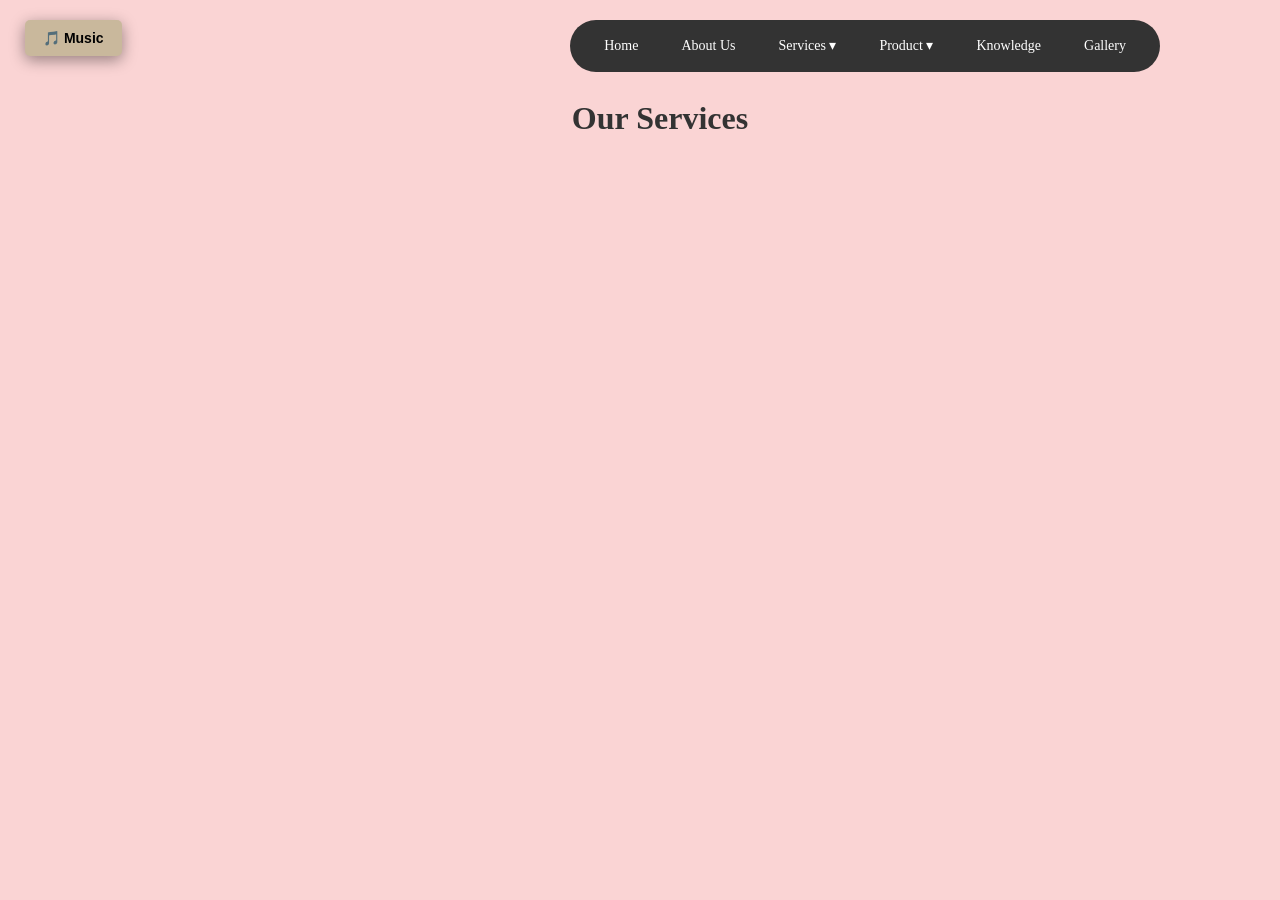
<file: services.html>
<!DOCTYPE html>
<html lang="en">
<head>
    <meta charset="UTF-8">
    <title>Services | My Website</title>
    <link rel="stylesheet" href="style.css">
</head>
<body>
    
<div class="music-player">
    <audio id="bg-music" src="audio/music.mp3"></audio>
    <button onclick="toggleMusic()">🎵 Music</button>
</div>

<script>
function toggleMusic() {
    var music = document.getElementById("bg-music");
    if (music.paused) {
        music.play();
    } else {
        music.pause();
    }
}
</script>


<div class="navbar">
    <a href="index.html">Home</a>
    <a href="about.html">About Us</a>

    <div class="nav-item">
        <span>Services ▾</span>
        <div class="dropdown">
            <a href="walkin.html">Walk-In Services</a>
            <a href="doortodoor.html">Door To Door Services</a>
        </div>
    </div>

    <div class="nav-item">
        <span>Product ▾</span>
        <div class="dropdown">
            <a href="mommies.html">Mommies</a>
            <a href="babies.html">Babies</a>
        </div>
    </div>

    <a href="knowledge.html">Knowledge</a>
    <a href="gallery.html">Gallery</a>
</div>

<div class="content">
    <h1>Our Services</h1>
</div>

</body>
</html>
</file>
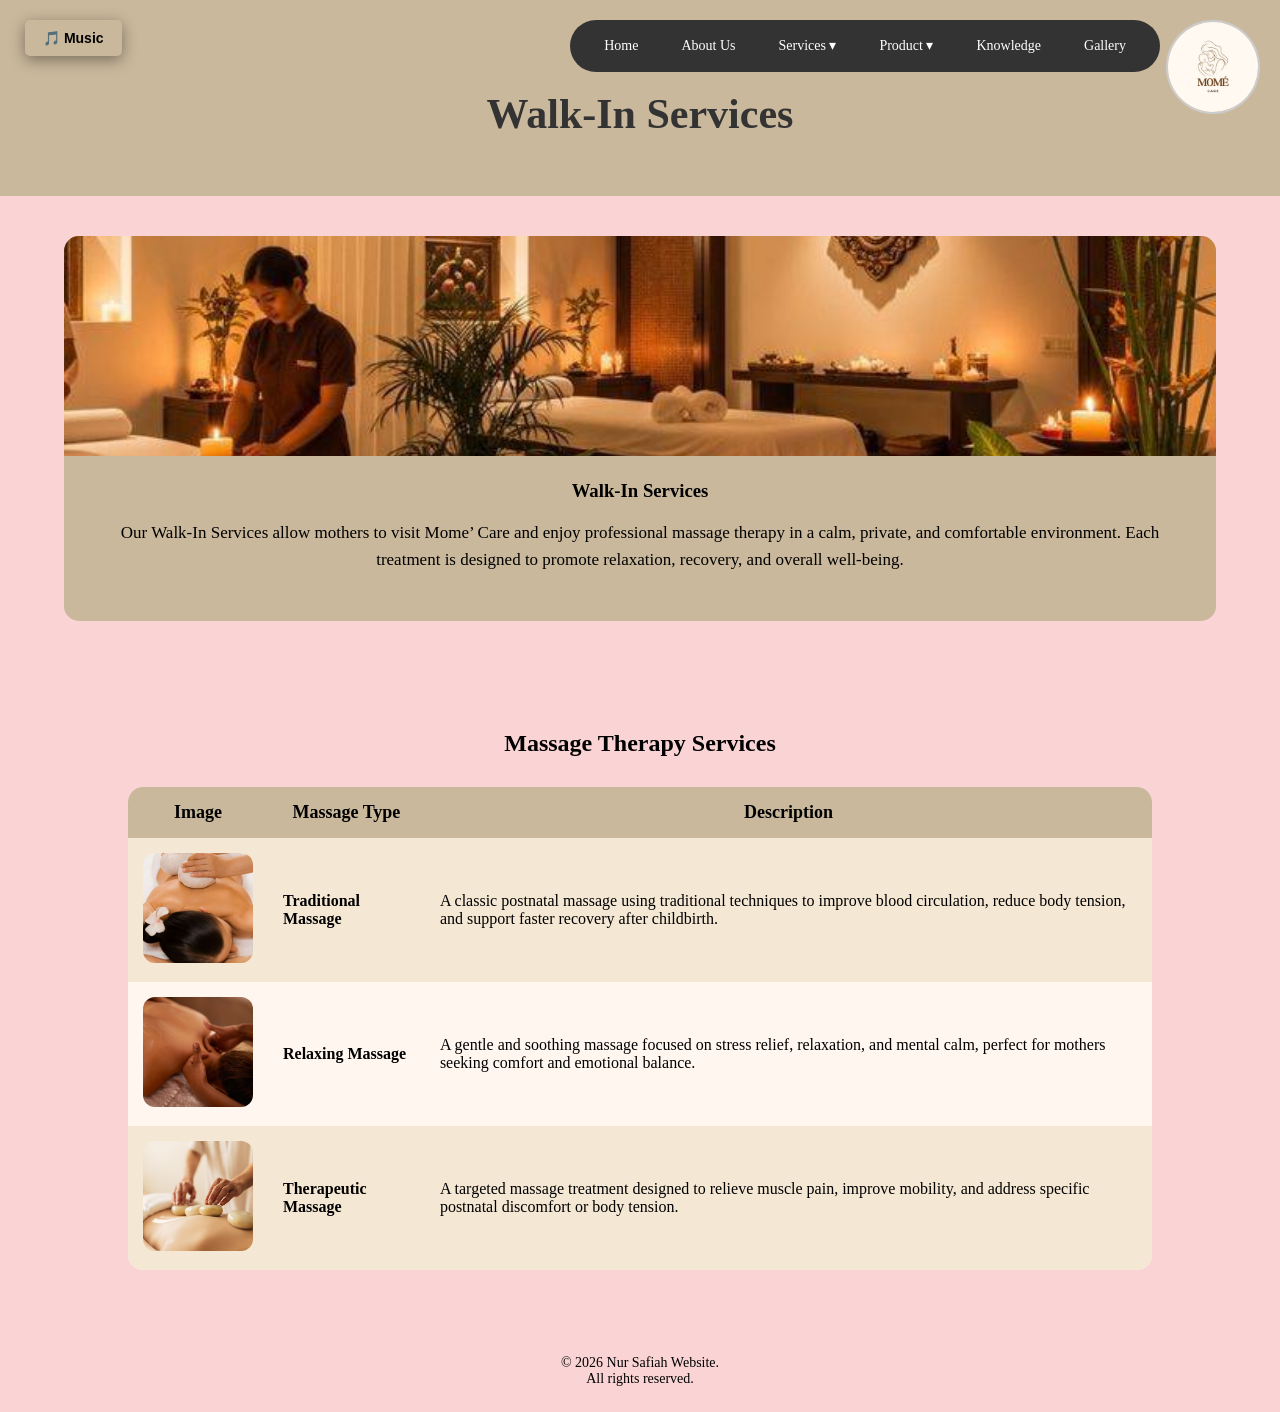
<file: walkin.html>
<!DOCTYPE html>
<html lang="en">
<head>
    <meta charset="UTF-8">
    <title>Walk-In Services | My Website</title>
    <link rel="stylesheet" href="style.css">

     <style>
        body {
            margin: 0;
            font-family: 'Georgia', serif;
            background-color: #fad4d4;
            color: black;
        }

         header {
            background-color: #c9b89c;
            padding: 30px;
            text-align: center;
        }

        .mome-logo {
            position: fixed;
            top: 20px;
            right: 20px;
            width: 90px;
            height: 90px;
            border-radius: 50%;
            object-fit: cover;
            border: 2px solid #ccc;
        }

        .page-title {
            font-size: 42px;
        }

        .introduction-container {
            display: flex;
            justify-content: center;
            padding: 40px 5%;
        }

        .introduction-box {
            background-color: #c9b89c;
            border-radius: 15px;
            width: 100%;
            max-width: 1200px;
            text-align: center;
            overflow: hidden;
            animation: fadeSlide 1.2s ease;
        }

        .introduction-box img {
            width: 100%;
            height: 220px;
            object-fit: cover;
        }

        .introduction-box h3 {
            margin: 20px 0 10px;
        }

        .introduction-box p {
            padding: 0 30px 30px;
            font-size: 17px;
            line-height: 1.6;
        }

       .section {
            padding: 50px 10%;
            animation: fadeSlide 1.2s ease;
        }

        .section h2 {
            text-align: center;
            margin-bottom: 30px;
        }

        .service-table {
            width: 100%;
            border-collapse: collapse;
            background-color: #fff6ef;
            border-radius: 15px;
            overflow: hidden;
        }

        .service-table th {
            background-color: #c9b89c;
            padding: 15px;
            font-size: 18px;
        }

        .service-table td {
            padding: 15px;
            vertical-align: middle;
        }

        .service-table tr:nth-child(even) {
            background-color: #f4e7d3;
        }

        .service-img {
            width: 110px;
            height: 110px;
            object-fit: cover;
            border-radius: 12px;
            transition: transform 0.3s;
        }

        .service-img:hover {
            transform: scale(1.05);
        }

        .btn {
            display: inline-block;
            padding: 10px 25px;
            background-color: #c9b89c;
            color: black;
            border-radius: 25px;
            text-decoration: none;
            font-weight: bold;
            transition: background-color 0.3s;
        }

        .btn:hover {
            background-color: #fad4d4;
        }


    </style>

</head>
<body>

<div class="music-player">
    <audio id="bg-music" src="audio/music.mp3"></audio>
    <button onclick="toggleMusic()">🎵 Music</button>
</div>

<script>
function toggleMusic() {
    var music = document.getElementById("bg-music");
    if (music.paused) {
        music.play();
    } else {
        music.pause();
    }
}
</script>


<div class="navbar">
    <a href="index.html">Home</a>
    <a href="about.html">About Us</a>

    <div class="nav-item">
        <span>Services ▾</span>
        <div class="dropdown">
            <a href="walkin.html">Walk-In Services</a>
            <a href="doortodoor.html">Door To Door Services</a>
        </div>
    </div>

    <div class="nav-item">
        <span>Product ▾</span>
        <div class="dropdown">
            <a href="mommies.html">Mommies</a>
            <a href="babies.html">Babies</a>
        </div>
    </div>

    <a href="knowledge.html">Knowledge</a>
    <a href="gallery.html">Gallery</a>
</div>

 <img src="image/mome care.jpg" alt="Mome Care Logo" class="mome-logo">

    <header>
    <h1 class="page-title">Walk-In Services</h1>
    </header>

    <div class="introduction-container">
    <div class="introduction-box">
        <img src="image/walkin.jpg" alt="Walk-In Services">
        <h3>Walk-In Services</h3>
        <p>
            Our Walk-In Services allow mothers to visit Mome’ Care and enjoy professional massage
            therapy in a calm, private, and comfortable environment. Each treatment is designed to
            promote relaxation, recovery, and overall well-being.
        </p>
    </div>
    </div>

    <div class="section">
    <h2>Massage Therapy Services</h2>

    <table class="service-table">
        <tr>
            <th>Image</th>
            <th>Massage Type</th>
            <th>Description</th>
        </tr>

        <tr>
            <td align="center">
                <img src="image/traditional.jpg" alt="Traditional Massage" class="service-img">
            </td>
            <td><strong>Traditional Massage</strong></td>
            <td>
                A classic postnatal massage using traditional techniques to improve blood circulation,
                reduce body tension, and support faster recovery after childbirth.
            </td>
        </tr>

        <tr>
            <td align="center">
                <img src="image/relaxing.jpg" alt="Relaxing Massage" class="service-img">
            </td>
            <td><strong>Relaxing Massage</strong></td>
            <td>
                A gentle and soothing massage focused on stress relief, relaxation, and mental calm,
                perfect for mothers seeking comfort and emotional balance.
            </td>
        </tr>

        <tr>
            <td align="center">
                <img src="image/therapeutic.jpg" alt="Therapeutic Massage" class="service-img">
            </td>
            <td><strong>Therapeutic Massage</strong></td>
            <td>
                A targeted massage treatment designed to relieve muscle pain, improve mobility,
                and address specific postnatal discomfort or body tension.
            </td>
        </tr>

    </table>
    </div>

    <footer>
    <p>© 2026 Nur Safiah Website. <br> All rights reserved.</p>
</footer>

</body>
</html>
</file>
<file: style.css>
body {
    margin: 0;
    font-family: Georgia;
    background-color: #fad4d4;
}

.navbar {
    position: fixed;
    top: 20px;
    right: 120px;
    display: flex;
    gap: 15px;
    background: #333;
    padding: 10px 20px;
    border-radius: 30px;
    display: flex;
    align-items: center;
    z-index: 999;
}

.navbar span {
    display: inline-block;
    line-height: 1;
}

.navbar a,
.navbar span {
    color: white;
    text-decoration: none;
    padding: 8px 14px;
    cursor: pointer;
    font-size: 14px;
}

.navbar a:hover,
.navbar span:hover {
    background: #eb6a90;
    border-radius: 20px;
}

.nav-item {
    position: relative;
}

.dropdown {
    display: none;
    position: absolute;
    top: 35px;
    background: #444;
    border-radius: 10px;
    min-width: 170px;
}

.dropdown a {
    display: block;
    padding: 10px;
}

.dropdown a:hover {
    background: #eb6a90;
}

.nav-item:hover .dropdown {
    display: block;
}

.content {
    margin-left: 40px;
    padding: 40px;
}

.menu-item {
    position: relative;
}

.submenu {
    display: none;
    background-color: #444;
}

.menu-item:hover .submenu {
    display: block;
}

.submenu a {
    padding-left: 40px;
    font-size: 14px;
    background-color: #444;
}

.submenu a:hover {
    background-color: #eb6a90;
}

.services-link,
.product-link {
    pointer-events: none;   
    cursor: default;
    color: #bbb;           
}

.submenu a {
    pointer-events: auto;
    color: #fff;
}

h1 {
    color: #333;
}

p {
    font-family: Times New Romans;
}

.product-container {
  display: flex;
  justify-content: space-between; 
  align-items: flex-start;
  gap: 20px;
}


.product-box {
    border: 1px solid black;
    text-align: center;
    padding: 15px;
    background-color: beige;
    border-radius: 15px;
    font-size: 15px;
    transition: all 0.3s ease;
}

.product-box:hover {
    background-color: #E0CCB5; 
    transform: translateY(-5px); 
    box-shadow: 0 8px 20px rgba(0,0,0,0.15);
    cursor: pointer;
}

.social-buttons {
    margin: 20px auto;      
    display: table;        
    text-align: center;
}

.social-buttons a {
    display: inline-flex;  
    align-items: center;
    margin: 10px auto;     
    padding: 10px 20px;
    background-color: #c9b89c; 
    color: #000;
    text-decoration: none;
    border-radius: 25px;
    font-weight: bold;
    transition: background-color 0.3s;
}

.social-buttons a:hover {
    background-color: #fad4d4;
}

.social-buttons img.icon {
    width: 30px;
    height: 30px;
    margin-right: 15px;
}

.social-buttons span.username {
    font-weight: normal;
    color: #333;
}

.mome-care-branding h1 {
font-size: 50px;
font-weight: bold;
letter-spacing: 4px;
margin-top: 60px;
text-align: center;
margin-left: 20px;
padding: 40px 40px 0px 40px;
}

.mome-logo {
position: fixed;
top: 20px;
right: 20px;
width: 90px;
height: 90px;
border-radius: 50%;
object-fit: cover;
border: 2px solid #ccc;
z-index: 500;
}

section {
padding: 60px 10%;
}

h2 {
text-align: center;
margin-bottom: 30px;
}

.vm-container {
display: flex;
gap: 30px;
flex-wrap: wrap;
}

.vm-box {
flex: 1;
background-color: beige;
padding: 30px;
border-radius: 15px;
color: black;
min-width: 250px;
transition: all 0.3s ease;
}

.vm-box:hover {
background-color: #c9b89c;
transform: translateY(-5px);
box-shadow: 0 8px 20px rgba(0,0,0,0.2);
}

.intro-box {
background-color: beige;
padding: 40px;
border-radius: 15px;
text-align: center;
color: black;
transition: all 0.3s ease;
}

.intro-box:hover {
background-color: #c9b89c;
transform: translateY(-5px);
box-shadow: 0 8px 20px rgba(0,0,0,0.2);
}

.org-container {
display: grid;
grid-template-columns: repeat(2, 1fr);
gap: 40px;
text-align: center;
background-color: beige;
padding: 40px;
border-radius: 15px;
color: black;
transition: all 0.3s ease;
}

.org-container:hover {
background-color: #c9b89c;
box-shadow: 0 8px 20px rgba(0,0,0,0.2);
}

.org-card img {
width: 200px;
height: 200px;
object-fit: cover;
border-radius: 50%;
margin-bottom: 15px;
}

.role {
font-size: 16px;
}

.map-section {
margin-top: 40px;
text-align: center;
}

.map-title {
font-size: 28px;
font-weight: bold;
margin-bottom: 10px;
}

.map-desc {
font-size: 16px;
max-width: 700px;
margin: 0 auto 20px auto;
line-height: 1.6;
}

.social-buttons {
margin: 20px auto;      
display: table;        
text-align: center;
}

.social-buttons a {
    display: inline-flex;  
    align-items: center;
    margin: 10px auto;     
    padding: 10px 20px;
    background-color: #c9b89c; 
    color: #000;
    text-decoration: none;
    border-radius: 25px;
    font-weight: bold;
    transition: background-color 0.3s;
}

.social-buttons a:hover {
    background-color: #fad4d4;
}

.social-buttons img.icon {
    width: 30px;
    height: 30px;
    margin-right: 15px;
}

.social-buttons span.username {
    font-weight: normal;
    color: #333;
}

.hero {
    background: url('image/slides1.jfif') center/cover no-repeat;
    padding: 120px 10%;
    text-align: center;
    color: #fff;
}

.hero-text h1 {
    font-size: 42px;
    margin-bottom: 10px;
    color: rgba(255, 255, 255, 1.0);
}

.hero-text p {
    font-size: 18px;
}

.quick-links {
    background: #fff;
    text-align: center;
    padding: 40px 10%;
}

.quick-links h2 {
    font-size: 32px;
    margin-bottom: 20px;
}

.link-boxes {
    display: flex;
    justify-content: center;
    gap: 15px;
    flex-wrap: wrap;
}

.link-boxes a {
    background: #eb6a90;
    padding: 12px 22px;
    color: white;
    text-decoration: none;
    border-radius: 25px;
    font-weight: bold;
}

.link-boxes a:hover {
    background: #d94e78;
}

.intro {
    padding: 40px 10%;
    background: rgba(160, 160, 160, 1);
    text-align: center;
}

.intro h2 {
    font-size: 28px;
    margin-bottom: 10px;
}

.b-links {
    padding: 60px 10%;
    background: #fff;
    text-align: center;
}

.b-links h2 {
    font-size: 32px;
    margin-bottom: 30px;
}

.grids {
    display: grid;
    grid-template-columns: repeat(auto-fit, minmax(180px, 1fr));
    gap: 25px;
}

.cards {
    position: relative;
    overflow: hidden;
    border-radius: 12px;
    height: 180px;
}

.cards img {
    width: 100%;
    height: 100%;
    object-fit: cover;
    transition: transform 0.4s ease;
}

.overlay {
    position: absolute;
    inset: 0;
    background: rgba(0,0,0,0.55);
    display: flex;
    justify-content: center;
    align-items: center;
    transition: 0.4s ease;
}

.overlay h3 {
    color: #fff;
    font-size: 22px;
    letter-spacing: 1px;
}

.cards:hover img {
    transform: scale(1.15);
}

.cards:hover .overlay {
    background: rgba(0,0,0,0.75);
}

.tips {
    list-style: none;
    padding: 0;
}

.tips li {
    background: #fff;
    margin: 10px 0;
    padding: 12px 20px;
    border-radius: 12px;
    font-size: 15px;
    transition: all 0.3s ease;
}

.tips li:hover {
    background: #c9b89c;
    transform: translateX(5px);
}

.gallery-grid {
    display: grid;
    grid-template-columns: repeat(3, 1fr);
    gap: 25px;
    margin-top: 30px;
}

.g-card {
    background: beige;
    border-radius: 15px;
    padding: 15px;
    text-align: center;
    transition: 0.3s;
}

.g-card:hover {
    background: #c9b89c;
    transform: translateY(-5px);
}

.g-slider {
    width: 100%;
    height: 400px;
    overflow: hidden;
    position: relative;
    border-radius: 10px;
}

.g-slider img {
    width: 100%;
    height: 100%;
    object-fit: cover; 
    position: absolute;
    top: 0;
    left: 0;
    animation: gslide 6s infinite;
}

.g-slider img:nth-child(2) {
    animation-delay: 3s;
}

@keyframes gslide {
    0% {opacity: 1;}
    45% {opacity: 1;}
    50% {opacity: 0;}
    95% {opacity: 0;}
    100% {opacity: 1;}
}

.g-card h3 {
    margin-top: 10px;
    font-size: 18px;
}

.music-player {
    position: fixed;
    top: 20px;
    left: 25px;
    z-index: 999;
}

.music-player button {
    background: #c9b89c;
    border: none;
    padding: 10px 18px;
    border-radius: 5px;
    font-size: 14px;
    font-weight: bold;
    cursor: pointer;
    transition: 0.3s;
    box-shadow: 0 4px 15px rgba(0, 0, 0, 0.4);
}

.music-player button:hover {
    background: #eb6a90;
    color: white;
}

.video-grid{
    display: grid;
    grid-template-columns: repeat(auto-fit, minmax(250px,1fr));
    gap: 25px;
    margin-top: 40px;
}

.v-card:hover{
    background:#c9b89c;
    transform: translateY(-5px);
}

.v-card{
    width: auto;       
    height: auto;    
    background: beige;
    padding: 10px;
    border-radius: 15px;
    margin: 20px auto;
}

.v-card video{
    width: 100%;
    height: 100%;
    object-fit: cover; 
    border-radius: 12px;
}


.v-card p{
    margin-top:10px;
    font-weight:bold;
}


h1{
    text-align: center;
    margin-top: 60px;
}

footer {
    color: #000;
    text-align: center;
    padding: 15px;
    position: relative; 
    margin-top: 20px;
    margin-bottom: 10px;
}

footer p {
    margin: 0;
    font-size: 14px;
}
</file>
